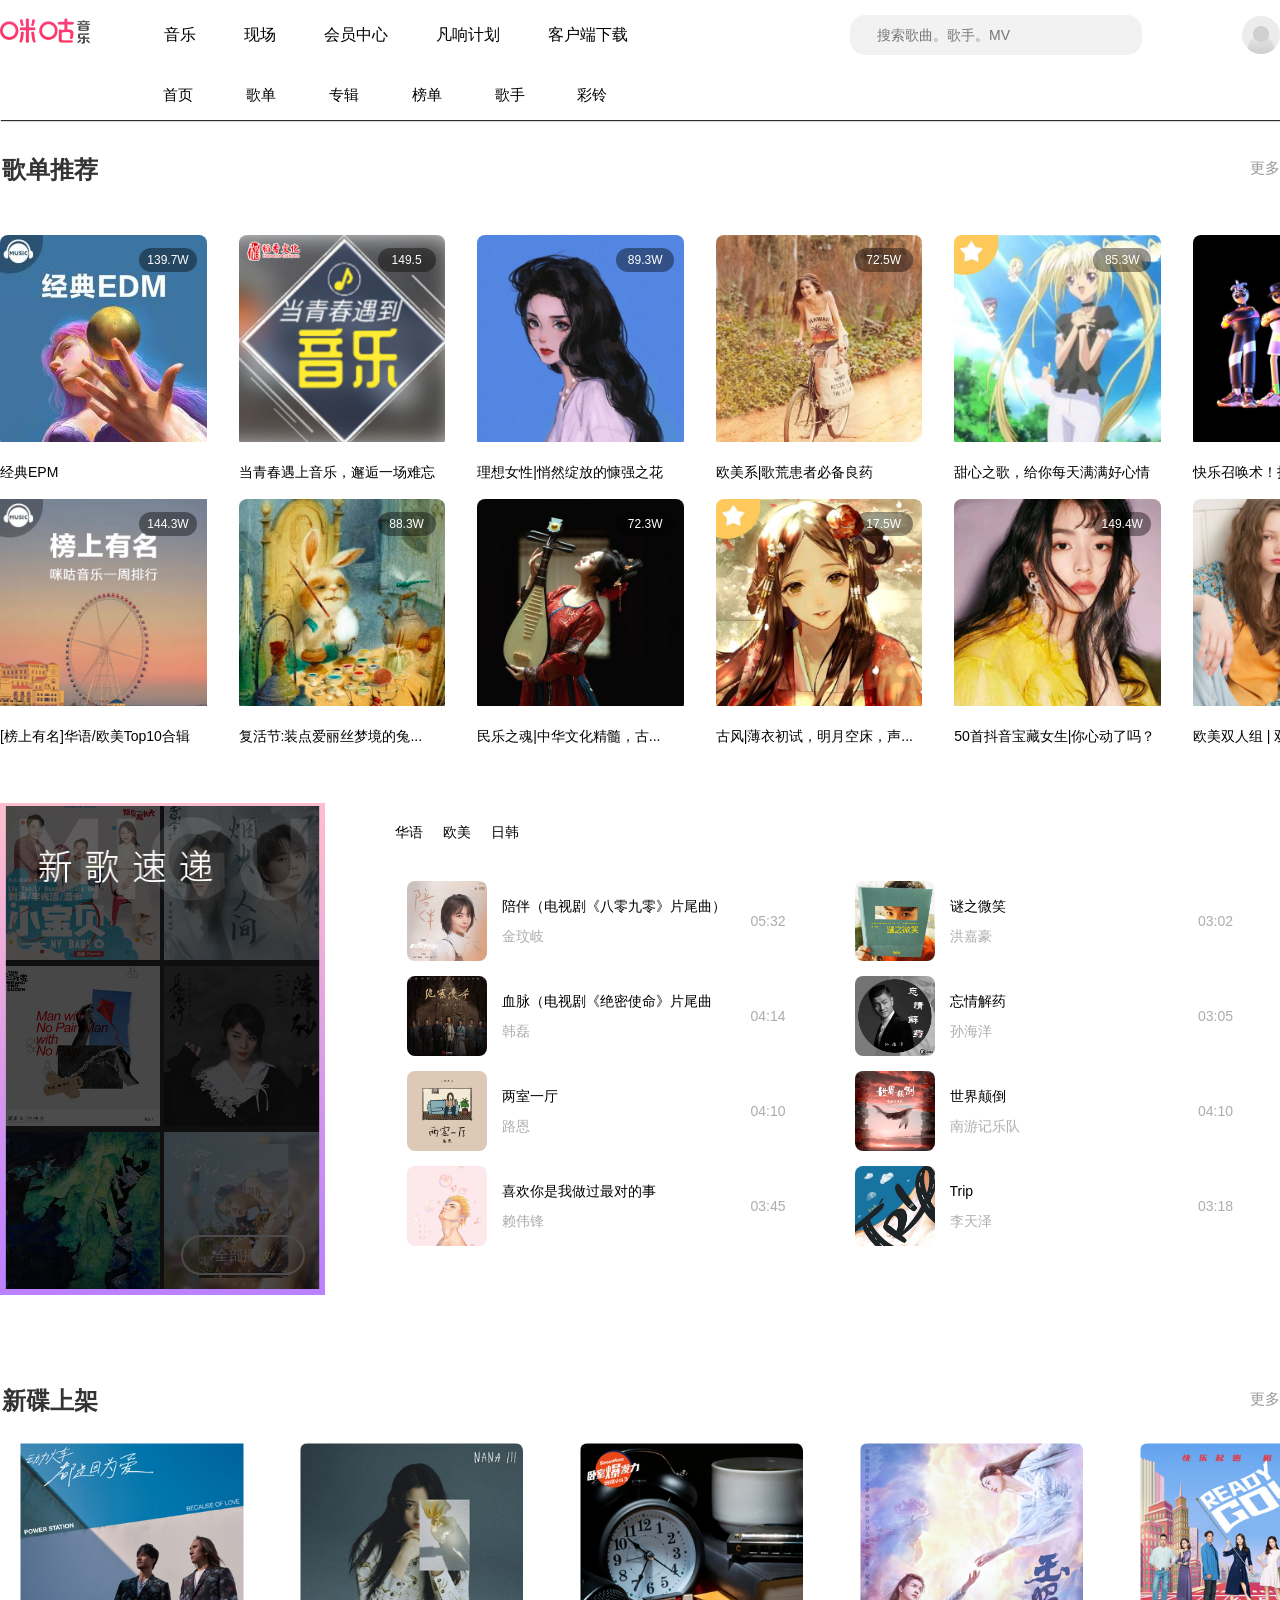
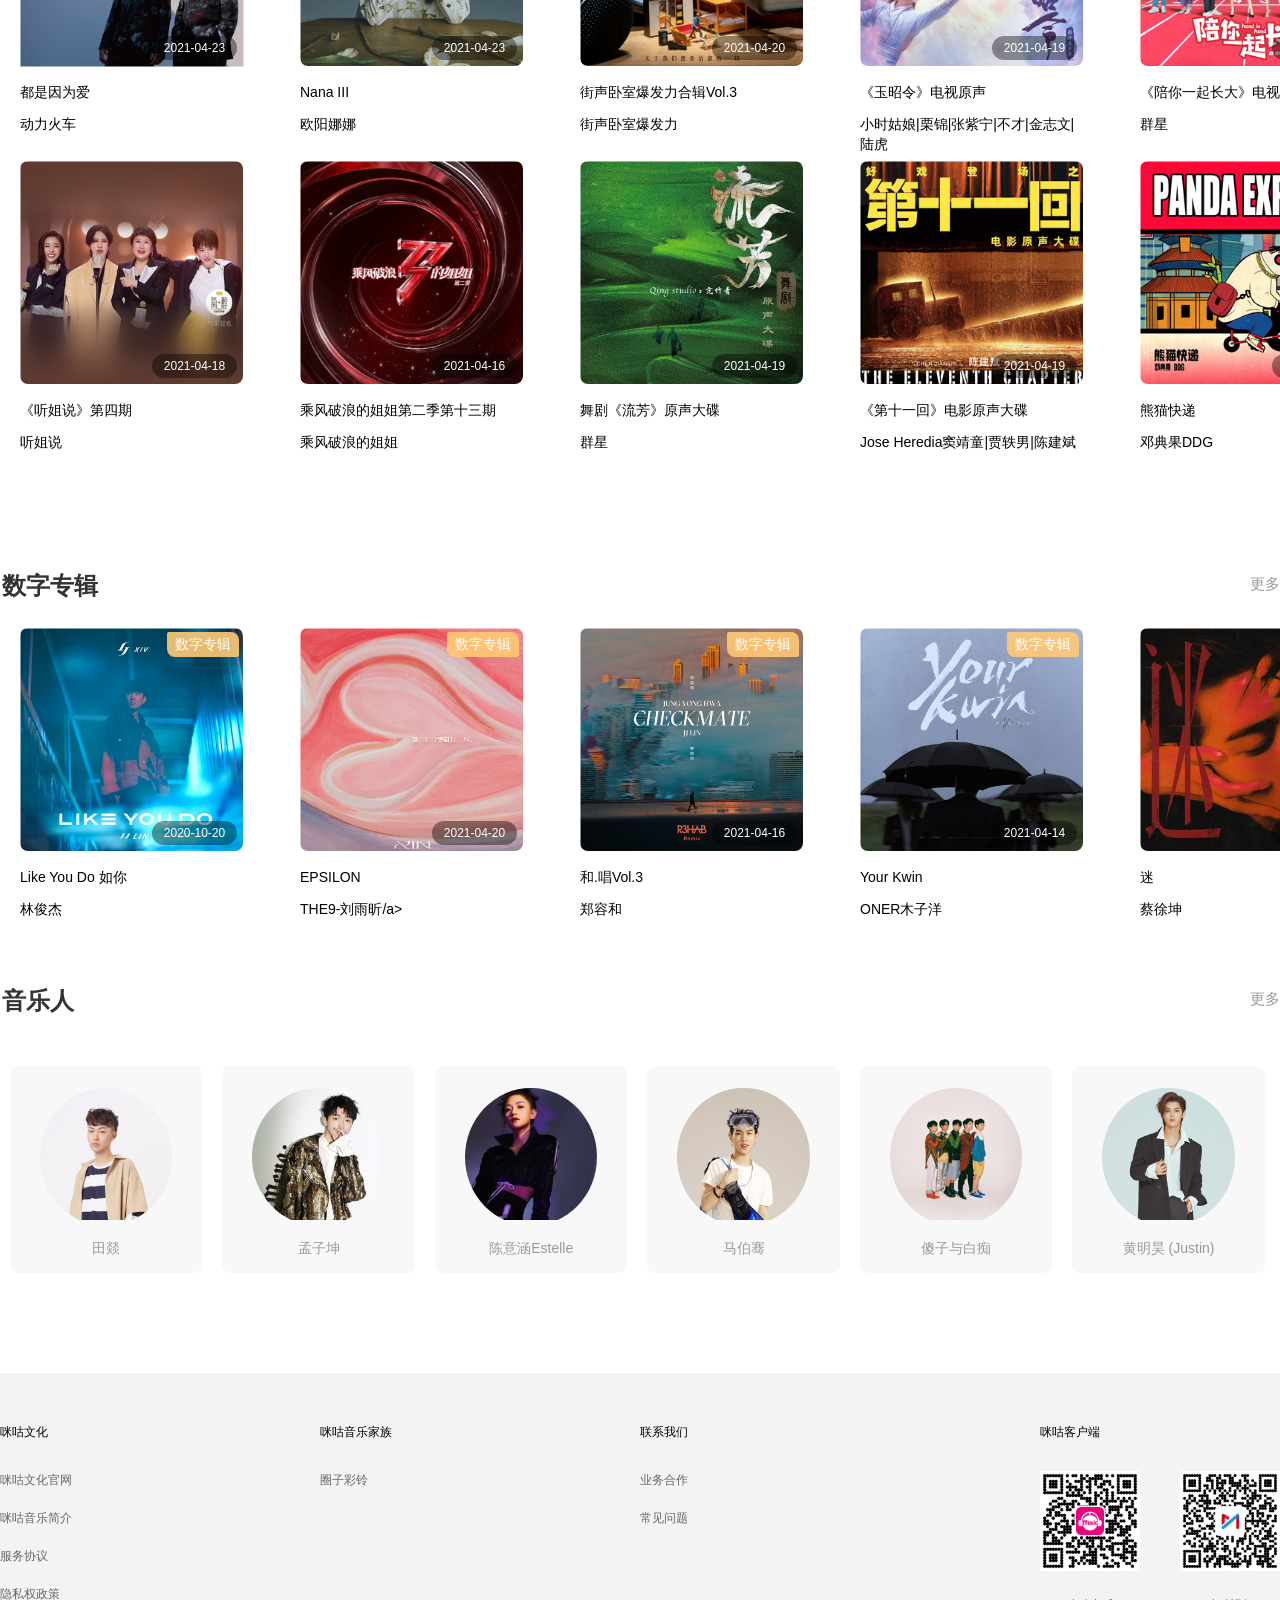
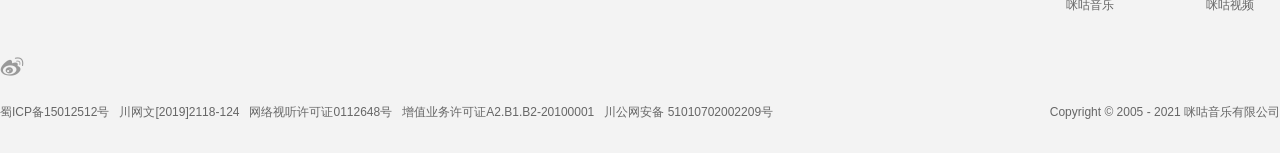
<file: 咪咕音乐/index.html>
<!DOCTYPE html>
<html lang="en">

<head>
    <meta charset="UTF-8">
    <meta http-equiv="X-UA-Compatible" content="IE=edge">
    <meta name="viewport" content="width=device-width, initial-scale=1.0">
    <title>咪咕音乐网_放肆听·趣玩乐</title>
    <link rel="shortcut icon" href="./images/favicon (1).ico">
    <link rel="stylesheet" href="./ha.css">
</head>

<body class="whita">
    <!-- header -->
    <div id="header">
        <div class="header">
            <div class="container">
                <div class="logo">
                    <a href="" title="咪咕音乐 music.migu.cn/v3">
                        <img src="./images/下载.png">
                    </a>
                </div>
                <!-- 页眉第一行 -->
                <div class="header-left">
                    <ul class="nav-container">
                        <li class="nav-item on">
                            <a href="" class="header-tag">音乐</a>
                        </li>
                        <li class="nav-item on">
                            <a href="" class="header-tag">现场</a>
                        </li>
                        <li class="nav-item on">
                            <a href="" class="header-tag">
                                <i class="iconfont cf-new-nav-vip"></i>
                                <span>会员中心</span>
                            </a>
                        </li>
                        <li class="nav-item on">
                            <a href="" class="header-tag">凡响计划</a>
                        </li>
                        <li class="nav-item on">
                            <a href="" class="header-tag">客户端下载</a>
                        </li>
                    </ul>
                </div>
                <!-- 页眉第二行 -->
                <div class="header-right">
                    <div class="search smallinp show">
                        <div class="ipt">
                            <input type="text" id="search_ipt" autocomplete="off" placeholder="搜索歌曲。歌手。MV">
                            <span class="btn-search">
                                <i class="iconfont cf-nav-sousuo"></i>
                            </span>
                            <div class="drop-content">
                                <div class="xiala">
                                    <span>1</span>
                                    <a>致青年</a>
                                    <span>74.0万</span>
                                </div>
                                
                            </div>

                        </div>
                        <ul class=""></ul>

                    </div>
                    <div id="J-user-info" class="default-user show">
                        <a
                            href="">
                            <img src="./images/下载 (1).png" alt class="">
                        </a>
                    </div>
                </div>
            </div>
        </div>
        <div class="sub-header">
            <div class="container">
                <ul class="music show">
                    <li class="on">
                        <a href="">首页</a>
                    </li>
                    <li class>
                        <a href="">歌单</a>
                    </li>
                    <li class>
                        <a href="">专辑</a>
                    </li>
                    <li class>
                        <a href="">榜单</a>
                    </li>
                    <li class>
                        <a href="">歌手</a>
                    </li>
                    <li>
                        <a href="">彩铃</a>
                    </li>
                </ul>
                <ul class="" style="display:none;">

                </ul>
            </div>
        </div>
    </div>

    <!-- banner -->
    <div id="banner" class="">
        
    </div>

    <!-- 歌单推荐 -->
    <div id="playlist" class="section">
        <!-- 歌单页眉 -->
        <div class="container section-header">
            <h2 class="title">歌单推荐</h2>
            <a class="more" href="" target="_blank">
                更多
                <i class="iconfont cf-new-more"></i>
            </a>
        </div>
        <!-- 歌单部分 -->
        <div class="container">
            <div class="wrapper-contain">
                <div class="wrapper-items">
                    <div class="item-wrapper">
                        <div class="item-container">
                            <div class="thumb">
                                <div>
                                    <a class="img-box" href="">
                                        <img src="./images/下载 (1).jpg" class="img-block">
                                    </a>
                                    <span>
                                        <img src="./images/下载2.png" class="btn-play">
                                    </span>
                                    <p class="item-playCnt">139.7W</p>
                                </div>
                                <div class="p1">
                                    <a href="" class="">经典EPM</a>
                                </div>
                            </div>
                        </div>
                        <div class="item-container">
                            <div class="thumb">
                                <div>
                                    <a href class="img-box">
                                        <img src="images/下载2.jpg" class="img-block">
                                    </a>
                                    <p class="item-playCnt">149.5</p>
                                </div>
                                <div class="p1">
                                    <a>
                                        <p>当青春遇上音乐，邂逅一场难忘</p>
                                    </a>
                                </div>
                            </div>
                        </div>
                        <div class="item-container">
                            <div class="thumb">
                                <div>
                                    <a href="" class="img-box">
                                        <img src="./images/下载 (2).jpg" class="img-block">
                                    </a>
                                    <p class="item-playCnt">89.3W</p>
                                </div>
                                <div class="p1">
                                    <a>理想女性|悄然绽放的慷强之花</a>
                                </div>
                            </div>
                        </div>
                        <div class="item-container">
                            <div class="thumb">
                                <div>
                                    <a href="" class="img-box">
                                        <img src="./images/下载 (3).jpg" class="img-block">
                                    </a>
                                    <p class="item-playCnt">72.5W</p>
                                </div>
                                <div class="p1">
                                    <a href="">欧美系|歌荒患者必备良药</a>
                                </div>

                            </div>
                        </div>
                        <div class="item-container">
                            <div class="thumb">
                                <div>
                                    <a href="" class="img-box">
                                        <img src="./images/下载 (4).jpg" class="img-block">
                                    </a>
                                    <p class="item-playCnt">85.3W</p>
                                </div>
                                <div class="p1">
                                    <a>甜心之歌，给你每天满满好心情</a>
                                </div>
                            </div>
                        </div>
                        <div class="item-container">
                            <div class="thumb">
                                <div>
                                    <a href="" class="img-box">
                                        <img src="./images/下载6.jpg" class="img-block">
                                    </a>
                                    <p class="item-playCnt">156.3W</p>
                                </div>
                                <div class="p1">
                                    <a>快乐召唤术！抖音搞笑视频...</a>
                                </div>
                            </div>
                        </div>
                        <div class="item-container">
                            <div class="thumb">
                                <div>
                                    <a href="" class="img-boxk">
                                        <img src="images/下载7.jpg" class="img-block">
                                    </a>
                                    <p class="item-playCnt">144.3W</p>
                                </div>
                                <div class="p1">
                                    <a>[榜上有名]华语/欧美Top10合辑</a>
                                </div>
                            </div>
                        </div>
                        <div class="item-container">
                            <div class="thumb">
                                <div>
                                    <a href="" class="img-box">
                                        <img src="images/下载8.jpg" class="img-block">
                                    </a>
                                    <p class="item-playCnt">88.3W</p>
                                </div>
                                <div class="p1">
                                    <a>复活节:装点爱丽丝梦境的兔...</a>
                                </div>
                            </div>
                        </div>
                        <div class="item-container">
                            <div class="thumb">
                                <div>
                                    <a href="" class="img-box">
                                        <img src="./images/下载9.jpg" class="img-block">
                                    </a>
                                    <p class="item-playCnt">72.3W</p>
                                </div>
                                <div class="p1">
                                    <a>民乐之魂|中华文化精髓，古...</a>
                                </div>
                            </div>
                        </div>
                        <div class="item-container">
                            <div class="thumb">
                                <div>
                                    <a href="" class="img-box">
                                        <img src="./images/下载10.jpg" class="img-block">
                                    </a>
                                    <p class="item-playCnt">17.5W</p>
                                </div>
                                <div class="p1">
                                    <a>古风|薄衣初试，明月空床，声...</a>
                                </div>
                            </div>
                        </div>
                        <div class="item-container">
                            <div class="thumb">
                                <div>
                                    <a href="" class="img-box">
                                        <img src="./images/下载11.jpg" class="img-block">
                                    </a>
                                    <p class="item-playCnt">149.4W</p>
                                </div>
                                <div class="p1">
                                    <a>50首抖音宝藏女生|你心动了吗？</a>
                                </div>
                            </div>
                        </div>
                        <div class="item-container">
                            <div class="thumb">
                                <div>
                                    <a href="" class="img-box">
                                        <img src="./images/下载13.jpg" class="img-block">
                                    </a>
                                    <p class="item-playCnt">88.3W</p>
                                </div>
                                <div class="p1">
                                    <a>欧美双人组 | 双份的快乐</a>
                                </div>
                            </div>
                        </div>
                    </div>
                </div>
            </div>
        </div>
    </div>

    <!-- 新歌速递 -->
    <div id="songs" class="section">
        <div class="container song-title">
            <ul class="tags">
                <li class="a">华语</li>
                <li class="a">欧美</li>
                <li class="a">日韩</li>
            </ul>
        </div>
        <div class="back-wrapper">
            <div class="container song-ba">
                <div class="wrapper-contain">
                    <div class="wrapper-left">
                        <div class="staticImgbox imgs-box">
                            <img src="./images/b1.jpg" class="Imgbox-a">
                            <img src="./images/b2.jpg" class="Imgbox-a">
                            <img src="./images/b3.jpg" class="Imgbox-a">
                            <img src="./images/b4.jpg" class="Imgbox-a">
                            <img src="images/b5.jpg" class="Imgbox-a">
                            <img src="./images/b6.jpg" class="Imgbox-a">
                        </div>
                        <div class="play-all-songs">全部播放</div>
                    </div>
                    <div class="wrapper-items items-box">
                        <div class="item-column">
                            <div class="thumb">
                                <div class="item-box">
                                    <a href=""><img src="./images/c1.jpg" class="img-box"></a>
                                </div>
                                <div class="item-info">
                                    <p class="song-name">
                                        <a href="">陪伴（电视剧《八零九零》片尾曲）</a>
                                    </p>
                                    <p>
                                        <a href="" class="singer">金玟岐</a>
                                    </p>
                                    <p class="duration">05:32</p>
                                </div>
                            </div>
                        </div>
                        <div class="item-column">
                            <div class="thumb">
                                <div class="item-box">
                                    <a href=""><img src="./images/c2.jpg" class="img-box"></a>
                                </div>
                                <div class="item-info">
                                    <p class="song-name">
                                        <a href="">谜之微笑</a>
                                    </p>
                                    <p>
                                        <a href="" class="singer">洪嘉豪</a>
                                    </p>
                                    <p class="duration">03:02</p>
                                </div>
                            </div>
                        </div>
                        <div class="item-column">
                            <div class="thumb">
                                <div class="item-box">
                                    <a href=""><img src="./images/c3.jpg" class="img-box"></a>
                                </div>
                                <div class="item-info">
                                    <p class="song-name">
                                        <a href="">血脉（电视剧《绝密使命》片尾曲</a>
                                    </p>
                                    <p>
                                        <a href="" class="singer">韩磊</a>
                                    </p>
                                    <p class="duration">04:14</p>
                                </div>
                            </div>
                        </div>
                        <div class="item-column">
                            <div class="thumb">
                                <div class="item-box">
                                    <a href=""><img src="./images/c4.jpg" class="img-box"></a>
                                </div>
                                <div class="item-info">
                                    <p class="song-name">
                                        <a href="">忘情解药</a>
                                    </p>
                                    <p>
                                        <a href="" class="singer">孙海洋</a>
                                    </p>
                                    <p class="duration">03:05</p>
                                </div>
                            </div>
                        </div>
                        <div class="item-column">
                            <div class="thumb">
                                <div class="item-box">
                                    <a href=""><img src="./images/c5.jpg" class="img-box"></a>
                                </div>
                                <div class="item-info">
                                    <p class="song-name">
                                        <a href="">两室一厅</a>
                                    </p>
                                    <p>
                                        <a href="" class="singer">路恩</a>
                                    </p>
                                    <p class="duration">04:10</p>
                                </div>
                            </div>
                        </div>
                        <div class="item-column">
                            <div class="thumb">
                                <div class="item-box">
                                    <a href=""><img src="./images/c6.jpg" class="img-box"></a>
                                </div>
                                <div class="item-info">
                                    <p class="song-name">
                                        <a href="">世界颠倒</a>
                                    </p>
                                    <p>
                                        <a href="" class="singer">南游记乐队</a>
                                    </p>
                                    <p class="duration">04:10</p>
                                </div>
                            </div>
                        </div>
                        <div class="item-column">
                            <div class="thumb">
                                <div class="item-box">
                                    <a href=""><img src="./images/c7.jpg" class="img-box"></a>
                                </div>
                                <div class="item-info">
                                    <p class="song-name">
                                        <a href="">喜欢你是我做过最对的事</a>
                                    </p>
                                    <p>
                                        <a href="" class="singer">赖伟锋</a>
                                    </p>
                                    <p class="duration">03:45</p>
                                </div>
                            </div>
                        </div>
                        <div class="item-column">
                            <div class="thumb">
                                <div class="item-box">
                                    <a href=""><img src="./images/c8.jpg" class="img-box"></a>
                                </div>
                                <div class="item-info">
                                    <p class="song-name">
                                        <a href="">Trip</a>
                                    </p>
                                    <p>
                                        <a href="" class="singer">李天泽</a>
                                    </p>
                                    <p class="duration">03:18</p>
                                </div>
                            </div>
                        </div>
                    </div>
                </div>
            </div>
        </div>
    </div>

    <!-- 新碟上架 -->
    <div class="section xindie">
        <div class="container section-header">
            <h2 class="title">新碟上架</h2>
            <a class="more">更多</a>
        </div>
        <div class="container">
            <div class="xwrapper-items">
                <div class="xwrapper-items-box">
                    <div class="item-contain">
                        <div class="thumb">
                            <div class="item-box">
                                <a href="" lass="img-box">
                                    <img class="img-block" src="./images/x1.jpg">
                                </a>
                                <span class="update-time">2021-04-23</span>
                            </div>
                            <div class="item-info">
                                <p class="xin-name1">
                                    <a href="">都是因为爱</a>
                                </p>
                                <p class="xin-name2">
                                    <a href="">动力火车</a>
                                </p>
                            </div>
                        </div>
                    </div>
                    <div class="item-contain">
                        <div class="thumb">
                            <div class="item-box">
                                <a href="" class="img-box">
                                    <img class="img-block" src="./images/x2.jpg">
                                </a>
                                <span class="update-time">2021-04-23</span>
                            </div>
                            <div class="item-info">
                                <p class="xin-name1">
                                    <a href="">Nana III</a>
                                </p>
                                <p class="xin-name2">
                                    <a href="">欧阳娜娜</a>
                                </p>
                            </div>
                        </div>
                    </div>
                    <div class="item-contain">
                        <div class="thumb">
                            <div class="item-box">
                                <a href="" class="img-box">
                                    <img class="img-block" src="./images/x3.jpg">
                                </a>
                                <span class="update-time">2021-04-20</span>
                            </div>
                            <div class="item-info">
                                <p class="xin-name1">
                                    <a href="">街声卧室爆发力合辑Vol.3</a>
                                </p>
                                <p class="xin-name2">
                                    <a href="">街声卧室爆发力</a>
                                </p>
                            </div>
                        </div>
                    </div>
                    <div class="item-contain">
                        <div class="thumb">
                            <div class="item-box">
                                <a href="" class="img-box">
                                    <img class="img-block" src="./images/x4.jpg">
                                </a>
                                <span class="update-time">2021-04-19</span>
                            </div>
                            <div class="item-info">
                                <p class="xin-name1">
                                    <a href="">《玉昭令》电视原声</a>
                                </p>
                                <p class="xin-name2">
                                    <a href="">小时姑娘|栗锦|张紫宁|不才|金志文|陆虎</a>
                                </p>
                            </div>
                        </div>
                    </div>
                    <div class="item-contain">
                        <div class="thumb">
                            <div class="item-box">
                                <a href="" class="img-box">
                                    <img class="img-block" src="./images/x5.jpg">
                                </a>
                                <span class="update-time">2021-04-20</span>
                            </div>
                            <div class="item-info">
                                <p class="xin-name1">
                                    <a href="">《陪你一起长大》电视原声</a>
                                </p>
                                <p class="xin-name2">
                                    <a href="">群星</a>
                                </p>
                            </div>
                        </div>
                    </div>
                    <div class="item-contain">
                        <div class="thumb">
                            <div class="item-box">
                                <a href="" class="img-box">
                                    <img class="img-block" src="./images/x6.jpg">
                                </a>
                                <span class="update-time">2021-04-18</span>
                            </div>
                            <div class="item-info">
                                <p class="xin-name1">
                                    <a href="">《听姐说》第四期</a>
                                </p>
                                <p class="xin-name2">
                                    <a href="">听姐说</a>
                                </p>
                            </div>
                        </div>
                    </div>
                    <div class="item-contain">
                        <div class="thumb">
                            <div class="item-box">
                                <a href="" class="img-box">
                                    <img class="img-block" src="./images/x7.jpg">
                                </a>
                                <span class="update-time">2021-04-16</span>
                            </div>
                            <div class="item-info">
                                <p class="xin-name1">
                                    <a href="">乘风破浪的姐姐第二季第十三期</a>
                                </p>
                                <p class="xin-name2">
                                    <a href="">乘风破浪的姐姐</a>
                                </p>
                            </div>
                        </div>
                    </div>
                    <div class="item-contain">
                        <div class="thumb">
                            <div class="item-box">
                                <a href="" class="img-box">
                                    <img class="img-block" src="./images/x8.jpg">
                                </a>
                                <span class="update-time">2021-04-19</span>
                            </div>
                            <div class="item-info">
                                <p class="xin-name1">
                                    <a href="">舞剧《流芳》原声大碟</a>
                                </p>
                                <p class="xin-name2">
                                    <a href="">群星</a>
                                </p>
                            </div>
                        </div>
                    </div>
                    <div class="item-contain">
                        <div class="thumb">
                            <div class="item-box">
                                <a href="" class="img-box">
                                    <img class="img-block" src="./images/x9.jpg">
                                </a>
                                <span class="update-time">2021-04-19</span>
                            </div>
                            <div class="item-info">
                                <p class="xin-name1">
                                    <a href="">《第十一回》电影原声大碟</a>
                                </p>
                                <p class="xin-name2">
                                    <a href="">Jose Heredia窦靖童|贾轶男|陈建斌</a>
                                </p>
                            </div>
                        </div>
                    </div>
                    <div class="item-contain">
                        <div class="thumb">
                            <div class="item-box">
                                <a href="" class="img-box">
                                    <img class="img-block" src="./images/x10.jpg">
                                </a>
                                <span class="update-time">2021-04-15</span>
                            </div>
                            <div class="item-info">
                                <p class="xin-name1">
                                    <a href="">熊猫快递</a>
                                </p>
                                <p class="xin-name2">
                                    <a href="">邓典果DDG</a>
                                </p>
                            </div>
                        </div>
                    </div>
                </div>
            </div>
        </div>
    </div>

    <!-- 数字专辑 -->
    <div class="section xindie">
        <div class="container section-header">
            <h2 class="title">数字专辑</h2>
            <a class="more">更多</a>
        </div>
        <div class="container">
            <div class="shuwrapper-items">
                <div class="xwrapper-items-box">
                    <div class="item-contain">
                        <div class="thumb">
                            <div class="item-box shu-box">
                                <a href="" class="img-box">
                                    <img class="img-block" src="./images/shu1.jpg">
                                </a>
                                <span class="update-time">2020-10-20</span>
                            </div>
                            <div class="item-info">
                                <p class="xin-name1">
                                    <a href="">Like You Do 如你</a>
                                </p>
                                <p class="xin-name2">
                                    <a href="">林俊杰</a>
                                </p>
                            </div>
                        </div>
                    </div>
                    <div class="item-contain">
                        <div class="thumb">
                            <div class="item-box shu-box">
                                <a href="" class="img-box">
                                    <img class="img-block" src="./images/shu2.jpg">
                                </a>
                                <span class="update-time">2021-04-20</span>
                            </div>
                            <div class="item-info">
                                <p class="xin-name1">
                                    <a href="">EPSILON</a>
                                </p>
                                <p class="xin-name2">
                                    <a href="">THE9-刘雨昕/a>
                                </p>
                            </div>
                        </div>
                    </div>
                    <div class="item-contain">
                        <div class="thumb">
                            <div class="item-box shu-box">
                                <a href="" class="img-box">
                                    <img class="img-block" src="./images/shu3.jpg">
                                </a>
                                <span class="update-time">2021-04-16</span>
                            </div>
                            <div class="item-info">
                                <p class="xin-name1">
                                    <a href="">和.唱Vol.3</a>
                                </p>
                                <p class="xin-name2">
                                    <a href="">郑容和</a>
                                </p>
                            </div>
                        </div>
                    </div>
                    <div class="item-contain">
                        <div class="thumb">
                            <div class="item-box shu-box">
                                <a href="" class="img-box">
                                    <img class="img-block" src="./images/shu4.jpg">
                                </a>
                                <span class="update-time">2021-04-14</span>
                            </div>
                            <div class="item-info">
                                <p class="xin-name1">
                                    <a href="">Your Kwin</a>
                                </p>
                                <p class="xin-name2">
                                    <a href="">ONER木子洋</a>
                                </p>
                            </div>
                        </div>
                    </div>
                    <div class="item-contain">
                        <div class="thumb">
                            <div class="item-box shu-box">
                                <a href="" class="img-box">
                                    <img class="img-block" src="./images/shu5.jpg">
                                </a>
                                <span class="update-time">2021-04-13</span>
                            </div>
                            <div class="item-info">
                                <p class="xin-name1">
                                    <a href="">迷</a>
                                </p>
                                <p class="xin-name2">
                                    <a href="">蔡徐坤</a>
                                </p>
                            </div>
                        </div>
                    </div>
                </div>
            </div>
        </div>
    </div>


    <!-- 音乐人 -->
    <div id="musician" class="section">
        <div class="container section-header">
            <h2 class="title">音乐人</h2>
            <a href="" class="more">更多</a>
        </div>
        <div class="container">
            <div class="wrapper-items">
                <div class="item-containr">
                    <div class="thumb">
                        <div class="item-boxr">
                            <a class="img-box">
                                <img class="img-full" src="./images/r1.jpg">
                            </a>
                        </div>
                        <div class="item-info">
                            <p class="rsinger">
                                <a href="">田燚</a>
                            </p>
                        </div>
                    </div>
                </div>
                <div class="item-containr">
                    <div class="thumb">
                        <div class="item-boxr">
                            <a class="img-box">
                                <img class="img-full" src="./images/r2.jpg">
                            </a>
                        </div>
                        <div class="item-info">
                            <p class="rsinger">
                                <a href="">孟子坤</a>
                            </p>
                        </div>
                    </div>
                </div>
                <div class="item-containr">
                    <div class="thumb">
                        <div class="item-boxr">
                            <a class="img-box">
                                <img class="img-full" src="./images/r3.jpg">
                            </a>
                        </div>
                        <div class="item-info">
                            <p class="rsinger">
                                <a href="">陈意涵Estelle</a>
                            </p>
                        </div>
                    </div>
                </div>
                <div class="item-containr">
                    <div class="thumb">
                        <div class="item-boxr">
                            <a class="img-box">
                                <img class="img-full" src="./images/r4.jpg">
                            </a>
                        </div>
                        <div class="item-info">
                            <p class="rsinger">
                                <a href="">马伯骞</a>
                            </p>
                        </div>
                    </div>
                </div>
                <div class="item-containr">
                    <div class="thumb">
                        <div class="item-boxr">
                            <a class="img-box">
                                <img class="img-full" src="./images/r5.jpg">
                            </a>
                        </div>
                        <div class="item-info">
                            <p class="rsinger">
                                <a href="">傻子与白痴</a>
                            </p>
                        </div>
                    </div>
                </div>
                <div class="item-containr">
                    <div class="thumb">
                        <div class="item-boxr">
                            <a class="img-box">
                                <img class="img-full" src="./images/r6.jpg">
                            </a>
                        </div>
                        <div class="item-info">
                            <p class="rsinger">
                                <a href="">黄明昊 (Justin)</a>
                            </p>
                        </div>
                    </div>
                </div>
            </div>
        </div>
    </div>

    <!-- footer -->
    <div id="footer">
        <div class="container">
            <div class="footer-content">
                <div class="fol">
                    <p class="f-title">咪咕文化</p>
                    <ul>
                        <li><a href="">咪咕文化官网</a></li>
                        <li><a href="">咪咕音乐简介</a></li>
                        <li><a href="">服务协议</a></li>
                        <li><a href="">隐私权政策</a></li> 
                    </ul>
                </div>
                <div class="fol">
                    <p class="f-title">咪咕音乐家族</p>
                    <ul>
                        <li><a href="">圈子彩铃</a></li>
                    </ul>
                </div>
                <div class="fol">
                    <p class="f-title">联系我们</p>
                    <ul>
                        <li><a href="">业务合作</a></li>
                        <li><a href="">常见问题</a></li>
                    </ul>
                </div>
                <div class="fol">
                    <div class="fo-container">
                        <p class="f-title">咪咕客户端</p>
                        <ul>
                            <li>
                                <img class="img" src="./images/f1.png">
                                <p>咪咕音乐</p>
                            </li>
                            <li>
                                <img class="img" src="./images/f2.jpg">
                                <p>咪咕视频</p>
                            </li>
                        </ul>
                    </div>
                </div>
            </div>
            <div class="footer">
                <div class="foc-s">
                    <a href="" style="background-image: url(./images/fow.png);"></a>
                </div>
                <div class="foc-d">
                    <ul>
                        <li><a href="">蜀ICP备15012512号</a></li>
                        <li><a href="">川网文[2019]2118-124</a></li>
                        <li><a href="">网络视听许可证0112648号</a></li>
                        <li><a href="">增值业务许可证A2.B1.B2-20100001</a></li>
                        <li><a href="">川公网安备 51010702002209号</a></li>
                        <li>Copyright © 2005 - 2021 咪咕音乐有限公司</li>
                    </ul>
                </div>
            </div>
        </div>
    </div>
</body>

</html>
</file>
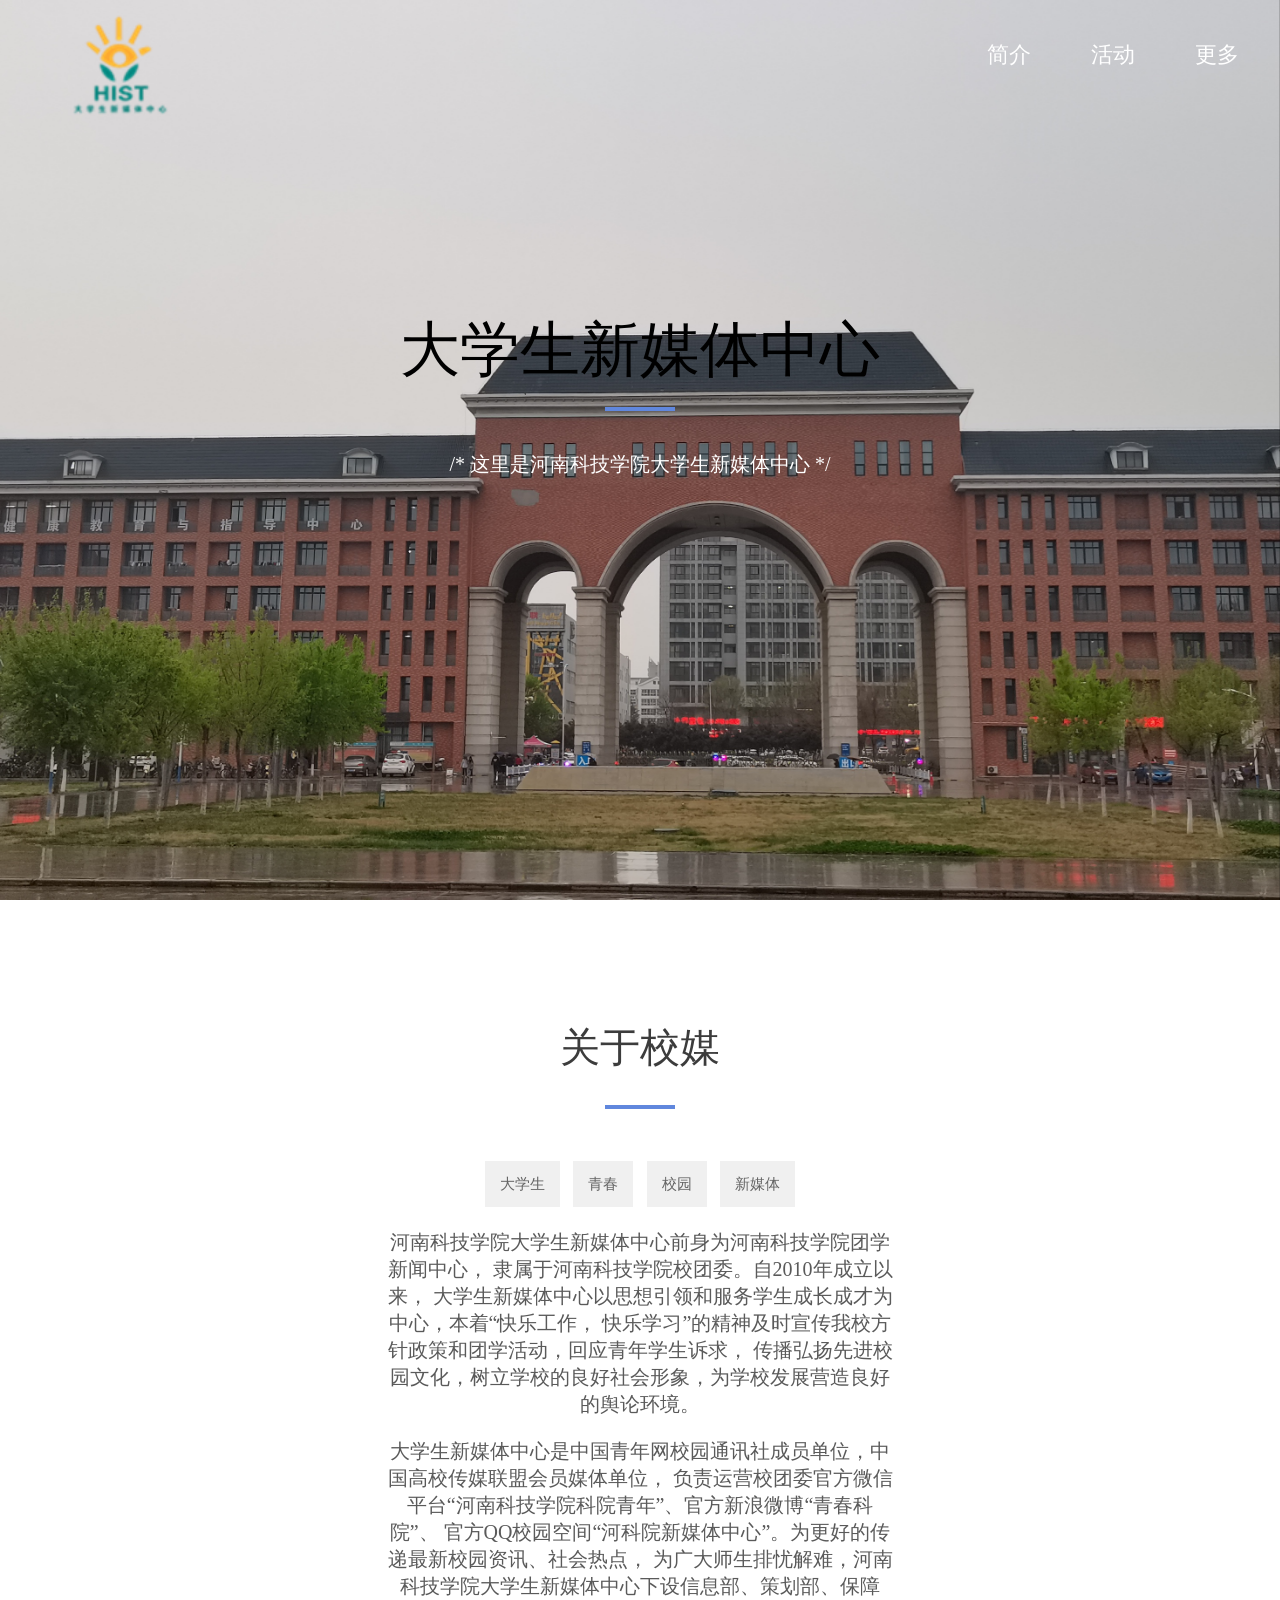
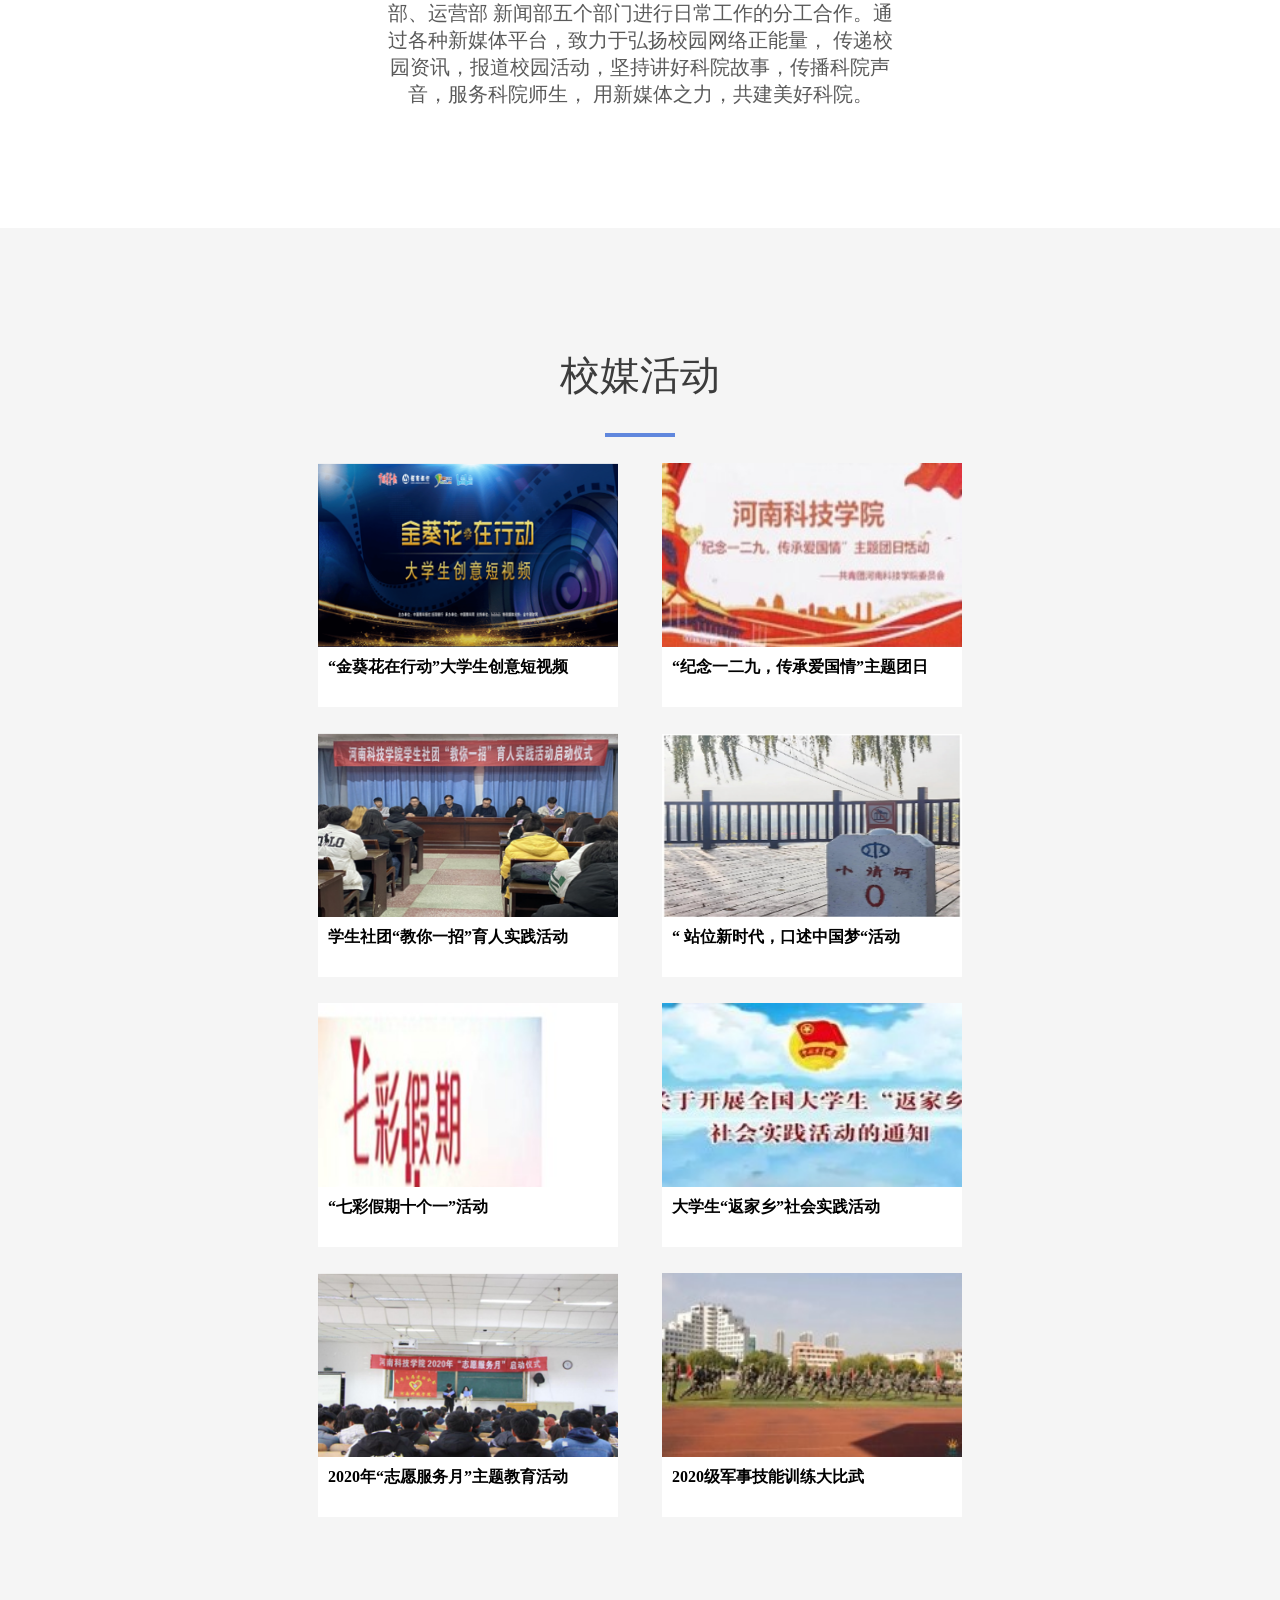
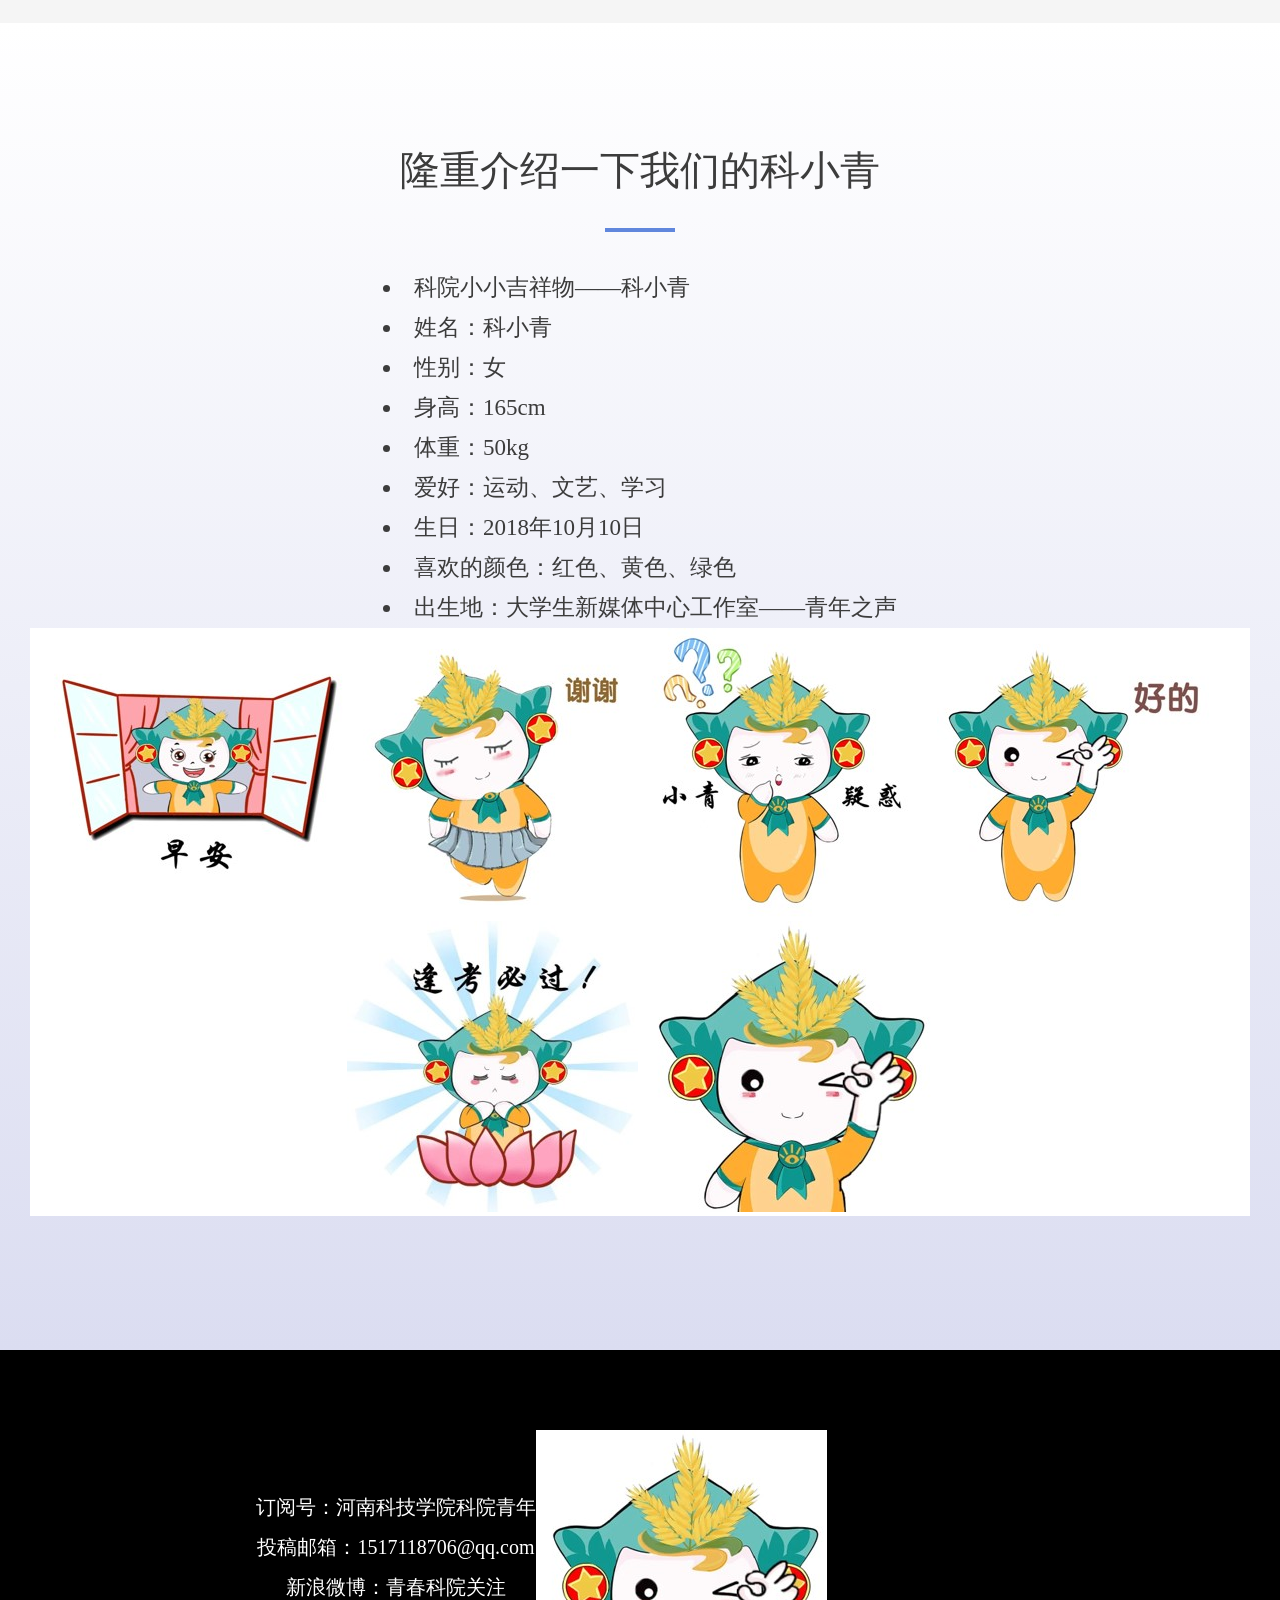
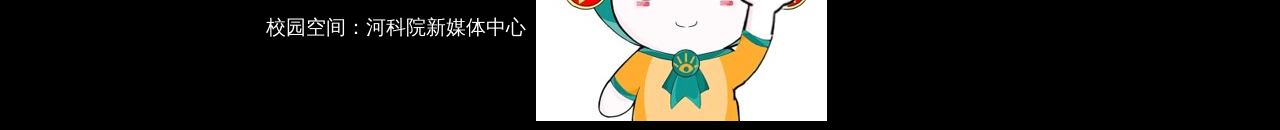
<file: 大学生新媒体中心/index.html>
<!DOCTYPE html>

<html lang="zh-CN">



<head>

    <meta charset="UTF-8">

    <title>河南科技学院大学生新媒体中心</title>

    <link rel="stylesheet" href="./xiaomei.css">

    <link rel="icon" href="./imgs/大学生新媒体logo(1).png">
    <meta name="viewport" content="width=device-width">
    <meta name="viewport" content="user-scalable=0">
</head>



<body>

    <div class="back"></div>

    <div class="top-title">

        <div class="top-logo"></div>

        <div class="top-box">

            <a href="#brief" class="top-text">简介</a>

            <a href="#active" class="top-text">活动</a>

            <a href="#more" class="top-text">更多</a>

        </div>

    </div>

    <div class="top-title-c">

        <h1>大学生新媒体中心</h1>

        <p class="underline"> </p>

        <h2>

            <span>/*</span>

            这里是河南科技学院大学生新媒体中心

            <span>*/</span>

        </h2>

    </div>

    <div class="button">

        <span class="buttonIcon"></span>

    </div>

    <div id="brief">

        <h3>关于校媒</h3>

        <p class="underline1"> </p>

        <div class="tagbox">

            <span class="tag">大学生</span>

            <span class="tag">青春</span>

            <span class="tag">校园</span>

            <span class="tag">新媒体</span>

        </div>

        <div class="briefcontent">

            <div class="briefcontent-text">

                <p class="briefcontent-text-a">

                    河南科技学院大学生新媒体中心前身为河南科技学院团学新闻中心，

                    隶属于河南科技学院校团委。自2010年成立以来，

                    大学生新媒体中心以思想引领和服务学生成长成才为中心，本着“快乐工作，

                    快乐学习”的精神及时宣传我校方针政策和团学活动，回应青年学生诉求，

                    传播弘扬先进校园文化，树立学校的良好社会形象，为学校发展营造良好的舆论环境。

                </p>

            </div>

            <div class="briefcontent-text">

                <p class="briefcontent-text-a">

                    大学生新媒体中心是中国青年网校园通讯社成员单位，中国高校传媒联盟会员媒体单位，

                    负责运营校团委官方微信平台“河南科技学院科院青年”、官方新浪微博“青春科院”、

                    官方QQ校园空间“河科院新媒体中心”。为更好的传递最新校园资讯、社会热点，

                    为广大师生排忧解难，河南科技学院大学生新媒体中心下设信息部、策划部、保障部、运营部

                    新闻部五个部门进行日常工作的分工合作。通过各种新媒体平台，致力于弘扬校园网络正能量，

                    传递校园资讯，报道校园活动，坚持讲好科院故事，传播科院声音，服务科院师生，

                    用新媒体之力，共建美好科院。

                </p>

            </div>

        </div>

    </div>

    <div id="active">

        <h3>校媒活动</h3>

        <p class="underline1"> </p>

        <div class="activebox">

            <div class="activebox-plate">

                <img src="./imgs/a1.png" class="ac-img">

                <div class="actext-plate">

                    <p class="ac-text1">“金葵花在行动”大学生创意短视频</p>

                </div>

            </div>

            <div class="activebox-plate">

                <img src="./imgs/a2.jpg" class="ac-img">

                <div class="actext-plate">

                    <p class="ac-text1">“纪念一二九，传承爱国情”主题团日</p>

                </div>

            </div>

            <div class="activebox-plate">

                <img src="./imgs/a3.png" class="ac-img">

                <div class="actext-plate">

                    <p class="ac-text1">学生社团“教你一招”育人实践活动</p>

                </div>

            </div>

            <div class="activebox-plate">

                <img src="./imgs/a4.png" class="ac-img">

                <div class="actext-plate">

                    <p class="ac-text1">“ 站位新时代，口述中国梦“活动</p>

                </div>

            </div>

            <div class="activebox-plate">

                <img src="./imgs/a5.jpg" class="ac-img">

                <div class="actext-plate">

                    <p class="ac-text1">“七彩假期十个一”活动</p>

                </div>

            </div>

            <div class="activebox-plate">

                <img src="./imgs/a6.jpg" class="ac-img">

                <div class="actext-plate">

                    <p class="ac-text1">大学生“返家乡”社会实践活动</p>

                </div>



            </div>

            <div class="activebox-plate">

                <img src="./imgs/a7.png" class="ac-img">

                <div class="actext-plate">

                    <p class="ac-text1">2020年“志愿服务月”主题教育活动</p>

                </div>

            </div>

            <div class="activebox-plate">

                <img src="./imgs/a8.jpg" class="ac-img">

                <div class="actext-plate">

                    <p class="ac-text1">2020级军事技能训练大比武</p>

                </div>

            </div>

        </div>

    </div>

    <!-- 校媒事迹 -->

    <div id="more">

        <h3>隆重介绍一下我们的科小青</h3>

        <p class="underline1"> </p>

        <div class="moreBoxOuter">

            <div class="xiaoqingleft">

                <li class="xiaoli">科院小小吉祥物——科小青</li>

                <li class="xiaoli">姓名：科小青</li>

                <li class="xiaoli">性别：女</li>

                <li class="xiaoli">身高：165cm</li>

                <li class="xiaoli">体重：50kg</li>

                <li class="xiaoli">爱好：运动、文艺、学习</li>

                <li class="xiaoli">生日：2018年10月10日</li>

                <li class="xiaoli">喜欢的颜色：红色、黄色、绿色</li>

                <li class="xiaoli">出生地：大学生新媒体中心工作室——青年之声</li>

            </div>

            <div class="xiaoqingbox">

                <img src="./imgs/xiaoqing1.jpg">

                <img src="./imgs/xiaoqing2.jpg">

                <img src="./imgs/xiaoqing3.jpg">

                <img src="./imgs/xiaoqing4.jpg">

                <img src="./imgs/xiaoqing5.jpg">

                <img src="./imgs/xiaoqing6.jpg">

            </div>

        </div>

    </div>

    <!-- 页脚 -->

    <!-- <div id="footer">

        <div class="footerbox">

            <div class="footerleft">

                <li class="xiaolia">订阅号：河南科技学院科院青年</li>

                <li class="xiaolia">投稿邮箱：1517118706@qq.com</li>

                <li class="xiaolia">新浪微博：青春科院关注</li>

                <li class="xiaolia">校园空间：河科院新媒体中心</li>

            </div>

            <div class="footerimg">

                <img src="https://ae01.alicdn.com/kf/U32703cfb1ca8477c960129478a605402v.jpg">

            </div>

        </div>

    </div> -->
    <footer>

        <div class="footerbox">

            <div class="footerleft">

                <li class="xiaolia">订阅号：河南科技学院科院青年</li>

                <li class="xiaolia">投稿邮箱：1517118706@qq.com</li>

                <li class="xiaolia">新浪微博：青春科院关注</li>

                <li class="xiaolia">校园空间：河科院新媒体中心</li>

            </div>

            <div class="footerimg">

                <img src="./imgs/xiaoqing6.jpg">

            </div>

        </div>

    </footer>

</body>



</html>
</file>
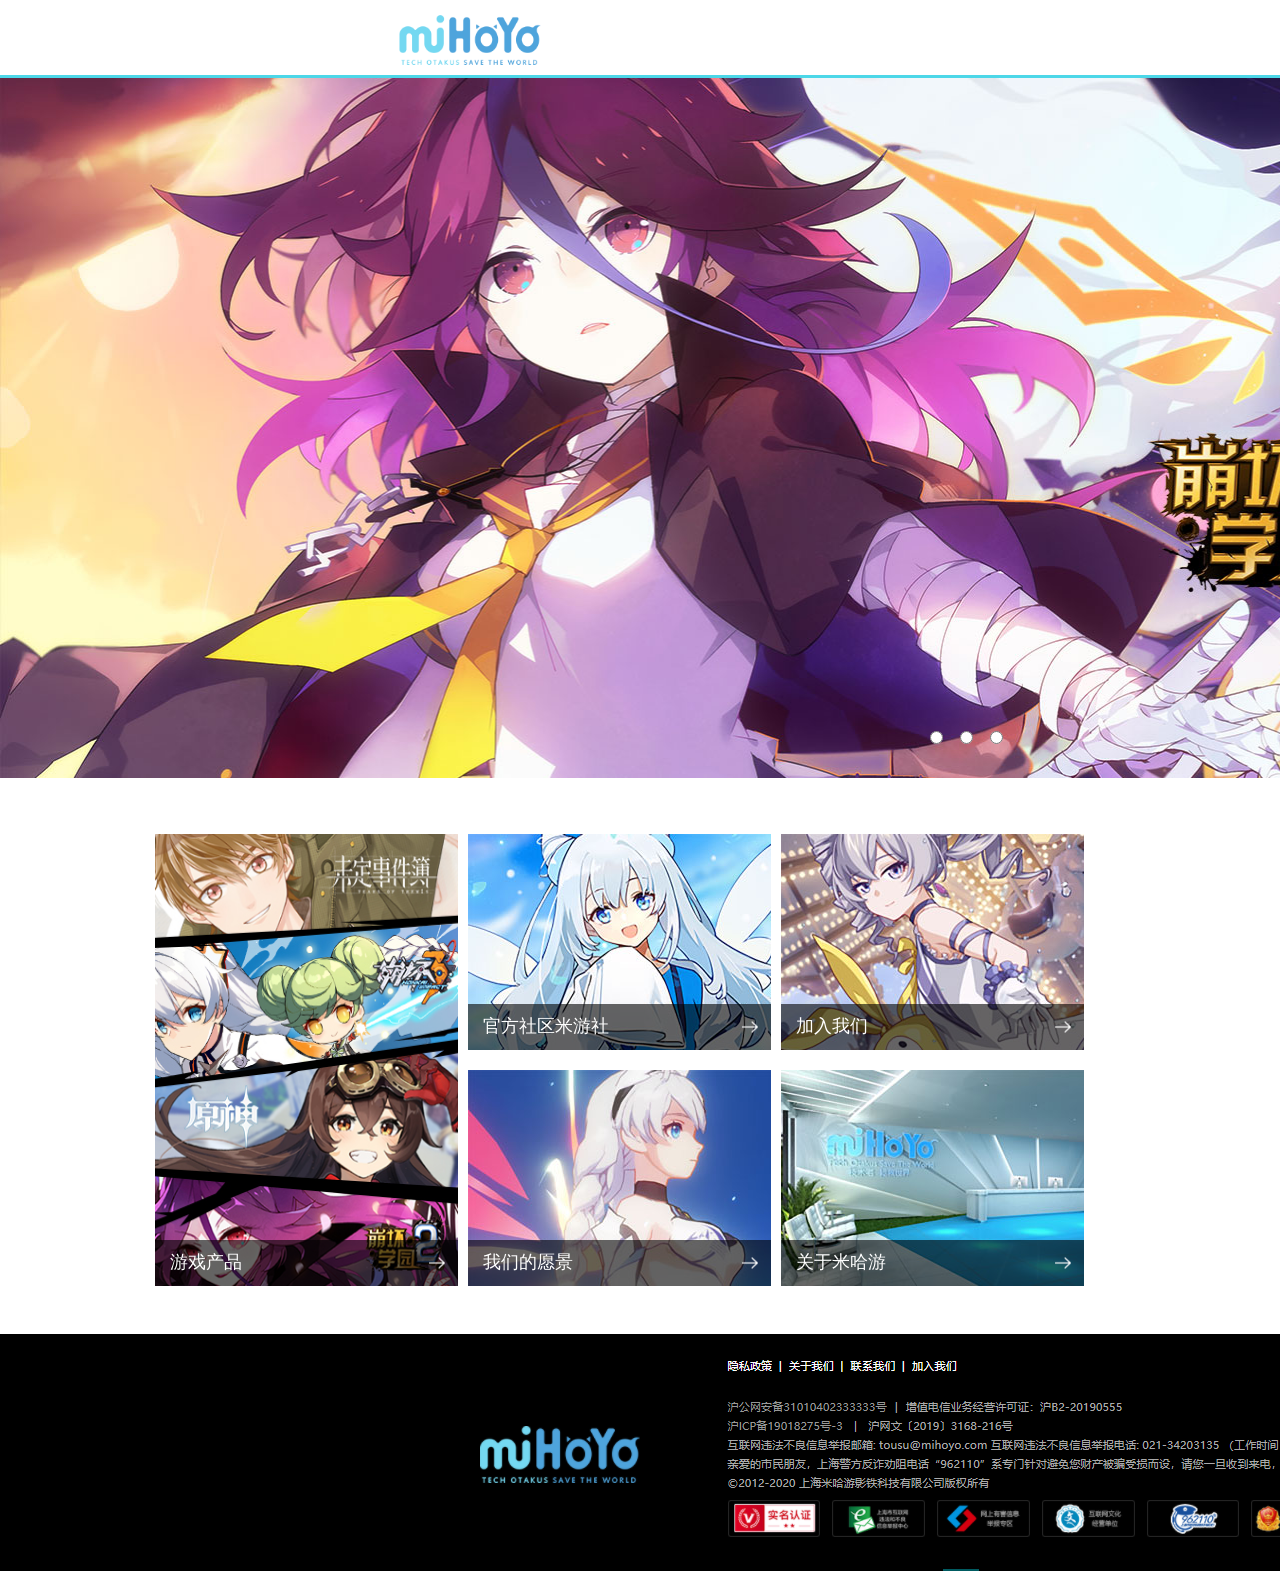
<file: mihayo/mihayo.html>
<!DOCTYPE html>
<html lang="en">

<head>
    <meta charset="UTF-8">
    <meta http-equiv="X-UA-Compatible" content="IE=edge">
    <meta name="viewport" content="width=device-width, initial-scale=1.0">
    <title>米哈游-TECH OTAKUS SAVE THE WORLD</title>
    <link rel="shortcut icon" href="">
    <link rel="stylesheet" href="./mi.css">
</head>

<body>
    <!-- 一 -->
    <nav class="navbar">
        <div class="container">
            <div class="logo"><a><img src="./miimg/logo.png"></a></div>
            <ul class="nav-nav">
                <li>
                    <a href="">
                        <span class="icon1"></span>公司简介

                    </a>
                </li>
                <li>
                    <a href="">
                        <span class="icon2"></span>
                        产品信息
                    </a>
                </li>
                <li>
                    <a href="">
                        <span class="icon3"></span>
                        加入我们
                    </a>
                </li>
                <li>
                    <a href="">
                        <span class="icon4"></span>
                        联系我们
                    </a>
                </li>
            </ul>
        </div>
    </nav>

    <!-- 轮播图 -->
    <div class="ad">
        <div class="swiper-container middle">

            <div class="slides">
                <!-- <div class="navigation"> -->
                <input type="radio" name="r" id="r1">
                <input type="radio" name="r" id="r2">
                <input type="radio" name="r" id="r3">
                <!-- </div> -->

                <div class="slide s1">
                    <img src="./miimg/r1.jpg">
                </div>
                <div class="slide">
                    <img src="./miimg/r2.jpg">
                </div>
                <div class="slide">
                    <img src="./miimg/r3.jpg">
                </div>
            </div>

            <!-- <div class="navigation">
                <lable for="r1" class="bar"></lable>
                <lable for="r2" class="bar"></lable>
                <lable for="r3" class="bar"></lable>
            </div> -->
        </div>
    </div>

    <!-- 三 -->
    <div class="main-index">
        <div class="maincontain">
            <div class="main-one row">
                <div class="clo-m">
                    <a class="pro" href="" style="height: 452px;">
                        <div class="img img-one"><img src="./miimg/main1.jpg" class="img1"></div>
                        <div class="text backshow">
                            <i class="jian"></i>
                            <span>游戏产品</span>
                        </div>
                    </a>
                </div>
                <div class="clo-m">
                    <a class="pro" href="" style="height: 216px;">
                        <div class="img"><img src="./miimg/main2.jpg" alt="" class="img2"></div>
                        <div class="text backshow">
                            <i class="jian"></i>
                            <span>官方社区米游社</span>
                        </div>
                    </a>
                    <a class="pro" href="" style="height: 216px;">
                        <div class="img"><img src="./miimg/main3.jpg" alt="" class="img2"></div>
                        <div class="text backshow">
                            <i class="jian"></i>
                            <span>我们的愿景</span>
                        </div>
                    </a>
                </div>
                <div class="clo-m">
                    <a class="pro" href="" style="height: 216px;">
                        <div class="img"><img src="./miimg/main4.jpg" alt="" class="img2"></div>
                        <div class="text backshow">
                            <i class="jian"></i>
                            <span>加入我们</span>
                        </div>
                    </a>
                    <a class="pro" href="" style="height: 216px;">
                        <div class="img"><img src="./miimg/main5.jpg" alt="" class="img2"></div>
                        <div class="text backshow">
                            <i class="jian"></i>
                            <span>关于米哈游</span>
                        </div>
                    </a>
                </div>
            </div>
        </div>
    </div>

    <div class="y">
            <img src="./footer.png" alt="">
    </div>
</body>

</html>
</file>
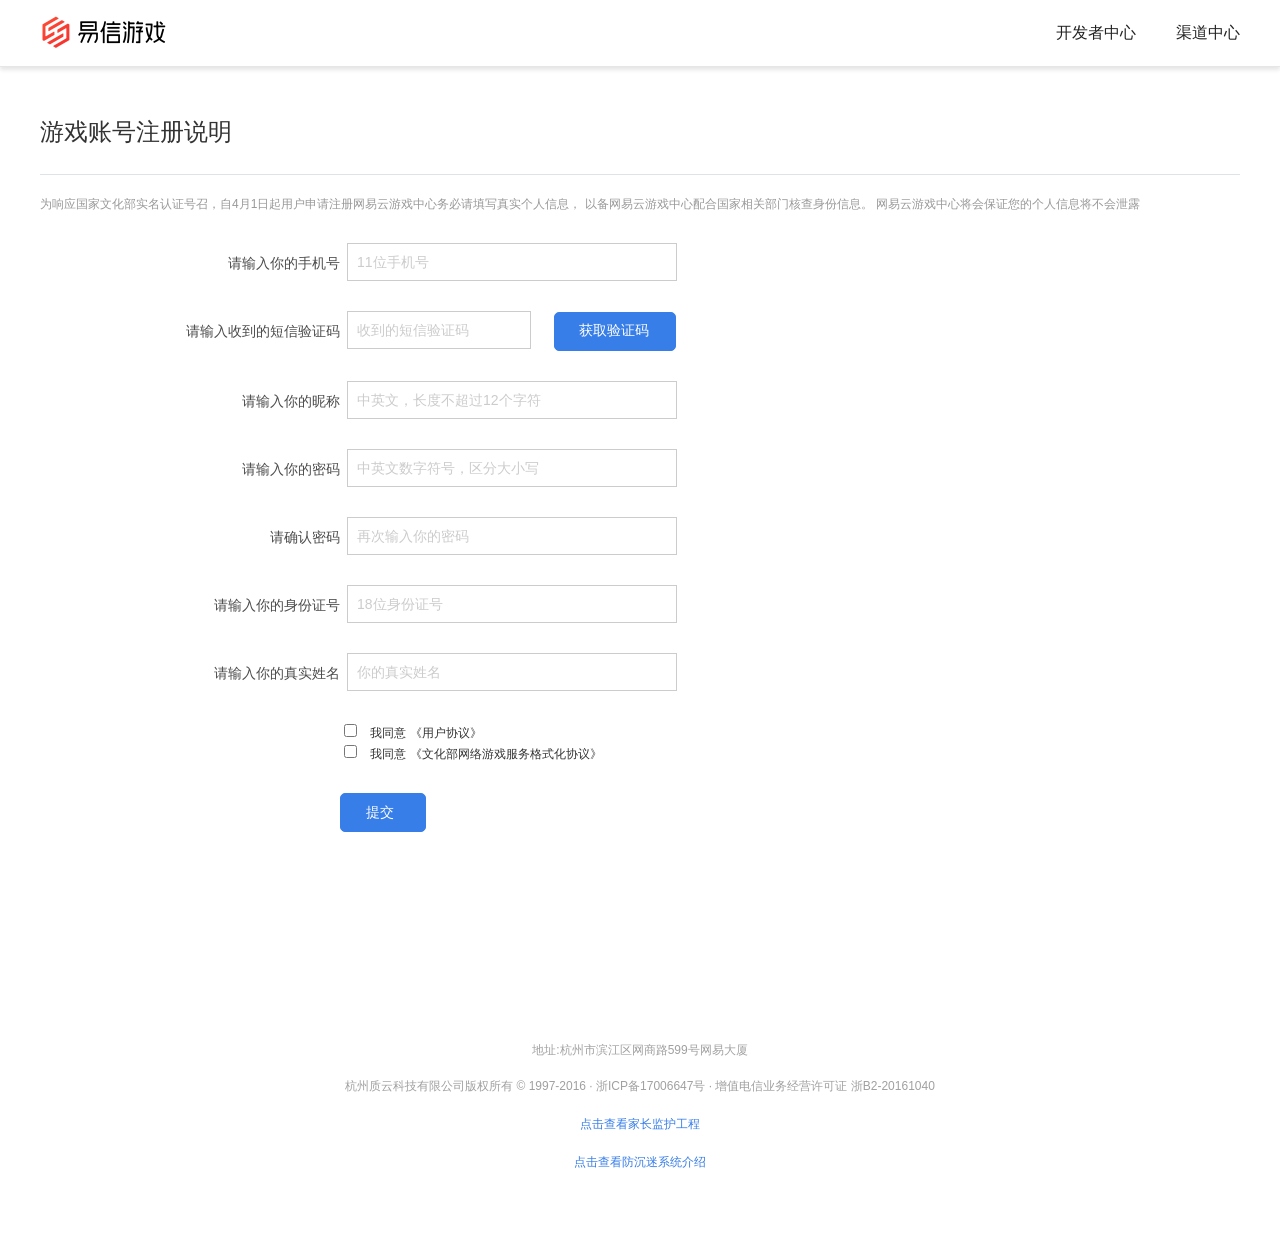
<file: 易信游戏账号注册/index易信.html>
<!DOCTYPE html>
<html lang="en">

<head>
    <meta charset="UTF-8">
    <meta http-equiv="X-UA-Compatible" content="IE=edge">
    <meta name="viewport" content="width=device-width, initial-scale=1.0">
    <title>用户注册-网易游戏中心</title>
    <link rel="stylesheet" href="./yixin.css">
    <link rel="icon" href="./images2/favicon.ico">
    <script type="text/javascript" src="./yinxin.js"></script>
</head>

<body>
    <header class="g-hd">
        <div class="m-topbar m-topbar_active_white">
            <div class="m-topbar-wrap">
                <div class="m-topbar-left">
                    <a href="" class="title_word"></a>
                </div>
                <div class="m-topbar-right">
                    <ul class="m-topbar-right-nav">
                        <li>
                            <a href="" class="title_word">开发者中心</a>
                        </li>
                        <li>
                            <a href=""class="title_word">渠道中心</a>
                        </li>
                    </ul>
                </div>
            </div>
        </div>
    </header>

    <div class="k-c">
        <div class="content">
            <div class="c-toptitle">
                <div class="t-title">
                    <p>游戏账号注册说明</p>
                </div>
            </div>
            <from class="">
                <p class="fm-z"> 为响应国家文化部实名认证号召，自4月1日起用户申请注册网易云游戏中心务必请填写真实个人信息，
                    以备网易云游戏中心配合国家相关部门核查身份信息。
                    网易云游戏中心将会保证您的个人信息将不会泄露
                </p>
                <br/>
                <div>
                    <div class="fm-shou">
                        <label class="fm-label">请输入你的手机号</label>
                        <input type="text" id="tel" placeholder="11位手机号" maxlength="11">
                        <div class="chulai">
                            <img src="./images2/X.png" alt="">
                            请输入正确格式的手机号
                        </div>
                    </div>
                </div>

                <div>
                    <div class="fm-shou">
                        <label class="fm-label">请输入收到的短信验证码</label>
                        <input id="i-1" type="text" placeholder="收到的短信验证码" maxlength="11">
                        <div class="w-bt">
                            <a id="w-btn" href="">获取验证码</a>
                        </div>
                        
                    </div>
                    <div class="fm-shou">
                        <label class="fm-label">请输入你的昵称</label>
                        <input type="text" id="name" placeholder="中英文，长度不超过12个字符" maxlength="12">
                        <div class="chulai" id="nicheng-chulai">
                            <img src="./images2/X.png" alt="">
                            请输入正确格式的昵称
                        </div>
                    </div>
                    <div class="fm-shou">
                        <lable class="fm-label">请输入你的密码</lable>
                        <input type="text" id="psd" placeholder="中英文数字符号，区分大小写" type="password" maxlength="18">
                        <div class="chulai" id="pwd">
                            <img src="./images2/X.png" alt="">
                            请输入正确格式的密码
                        </div>
                    </div>
                    <div class="fm-shou">
                        <label class="fm-label">请确认密码</label>
                        <input type="text" id="querenpsd" placeholder="再次输入你的密码" type="password" maxlength="18">
                        <div class="chulai" id="querenpsd-chulai">
                            <img src="./images2/X.png" alt="">
                            两次输入的密码不同
                        </div>
                    </div>
                    <div class="fm-shou">
                        <label class="fm-label">请输入你的身份证号</label>
                        <input type="text" id="IDnumber" placeholder="18位身份证号" type="password" maxlength="18">
                        <div class="chulai" id="IDnumber-chulai">
                            <img src="./images2/X.png" alt="">
                            请输入正确格式的身份证号
                        </div>
                    </div>
                    <div class="fm-shou">
                        <label class="fm-label">请输入你的真实姓名</label>
                        <input type="text" id="username" placeholder="你的真实姓名" maxlength="18">
                        <div class="chulai" id="xingming-chulai">
                            <img src="./images2/X.png" alt="">
                            请输入你的真实姓名
                        </div>
                    </div>
                    <div class="fm-shou">
                        <div>
                            <label>
                                <input class="f-mr10" type="checkbox">
                                我同意
                                <b>《用户协议》</b>
                            </label>
                            <br />
                            <laber>
                                <input class="f-mr10" type="checkbox">
                                我同意
                                <b>《文化部网络游戏服务格式化协议》</b>
                            </laber>
                        </div>
                    </div>
                    <div class="fm-shou">
                        <div class="w-bt1">
                            <!-- <a id="w-btn1" href="">注册</a> -->
                            <form action="" onsubmit="return fun1()">
                                <input id="w-btn1" type="submit" value="提交" >
                            </form>
                            
                        </div>
                    </div>
                </div>
            </from>
        </div>

    </div>

    <footer class="g-ft">
        <div>
            <div class="g-ft-1">
                <span>地址:</span>
                <span>杭州市滨江区网商路599号网易大厦</span>
            </div>
            <br/>
            <div class="g-ft-2">
                <span>杭州质云科技有限公司版权所有 © 1997-2016 · 浙ICP备17006647号 · 增值电信业务经营许可证 浙B2-20161040</span>
            </div>
            <p class="fo-gh">
                <a href="">点击查看家长监护工程</a>
            </p>
            <p class="fo-gh">
                <a href="">点击查看防沉迷系统介绍</a>
            </p>
        </div>
    </footer>
</body>

</html>
</file>
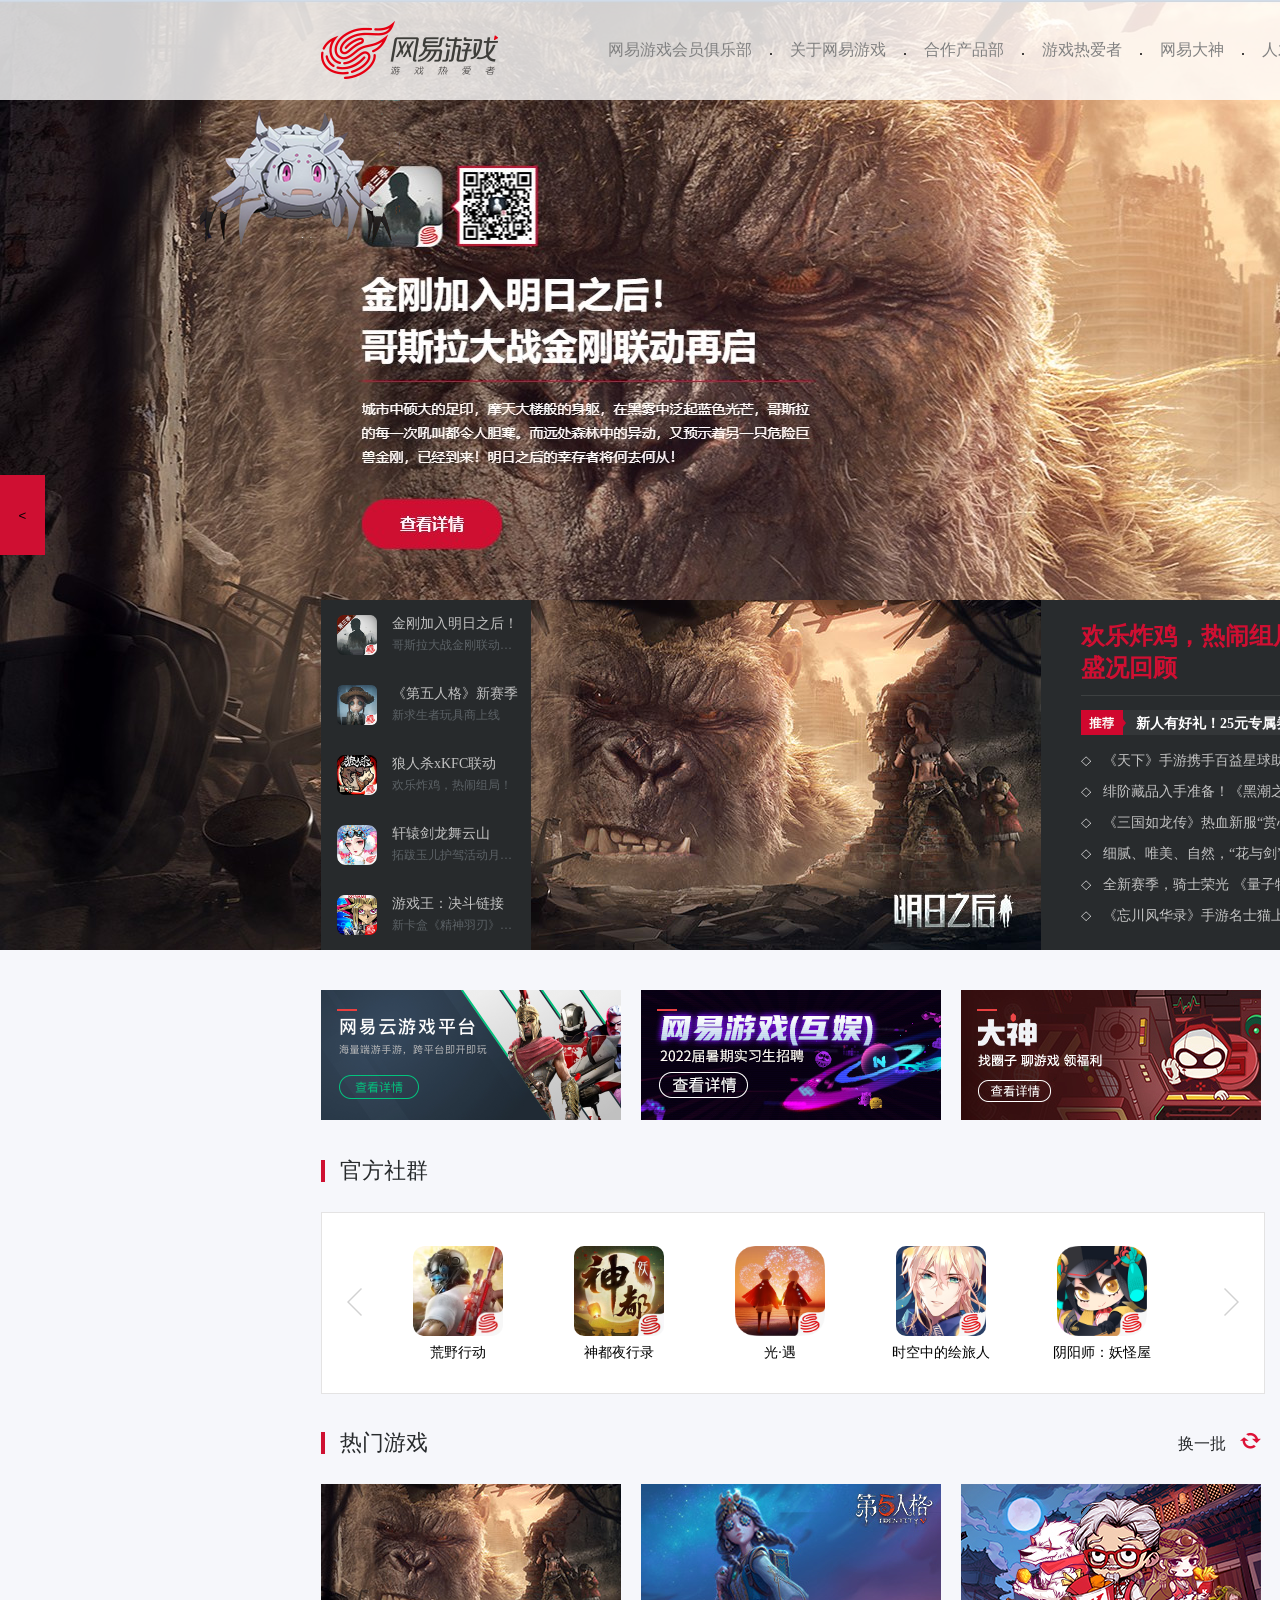
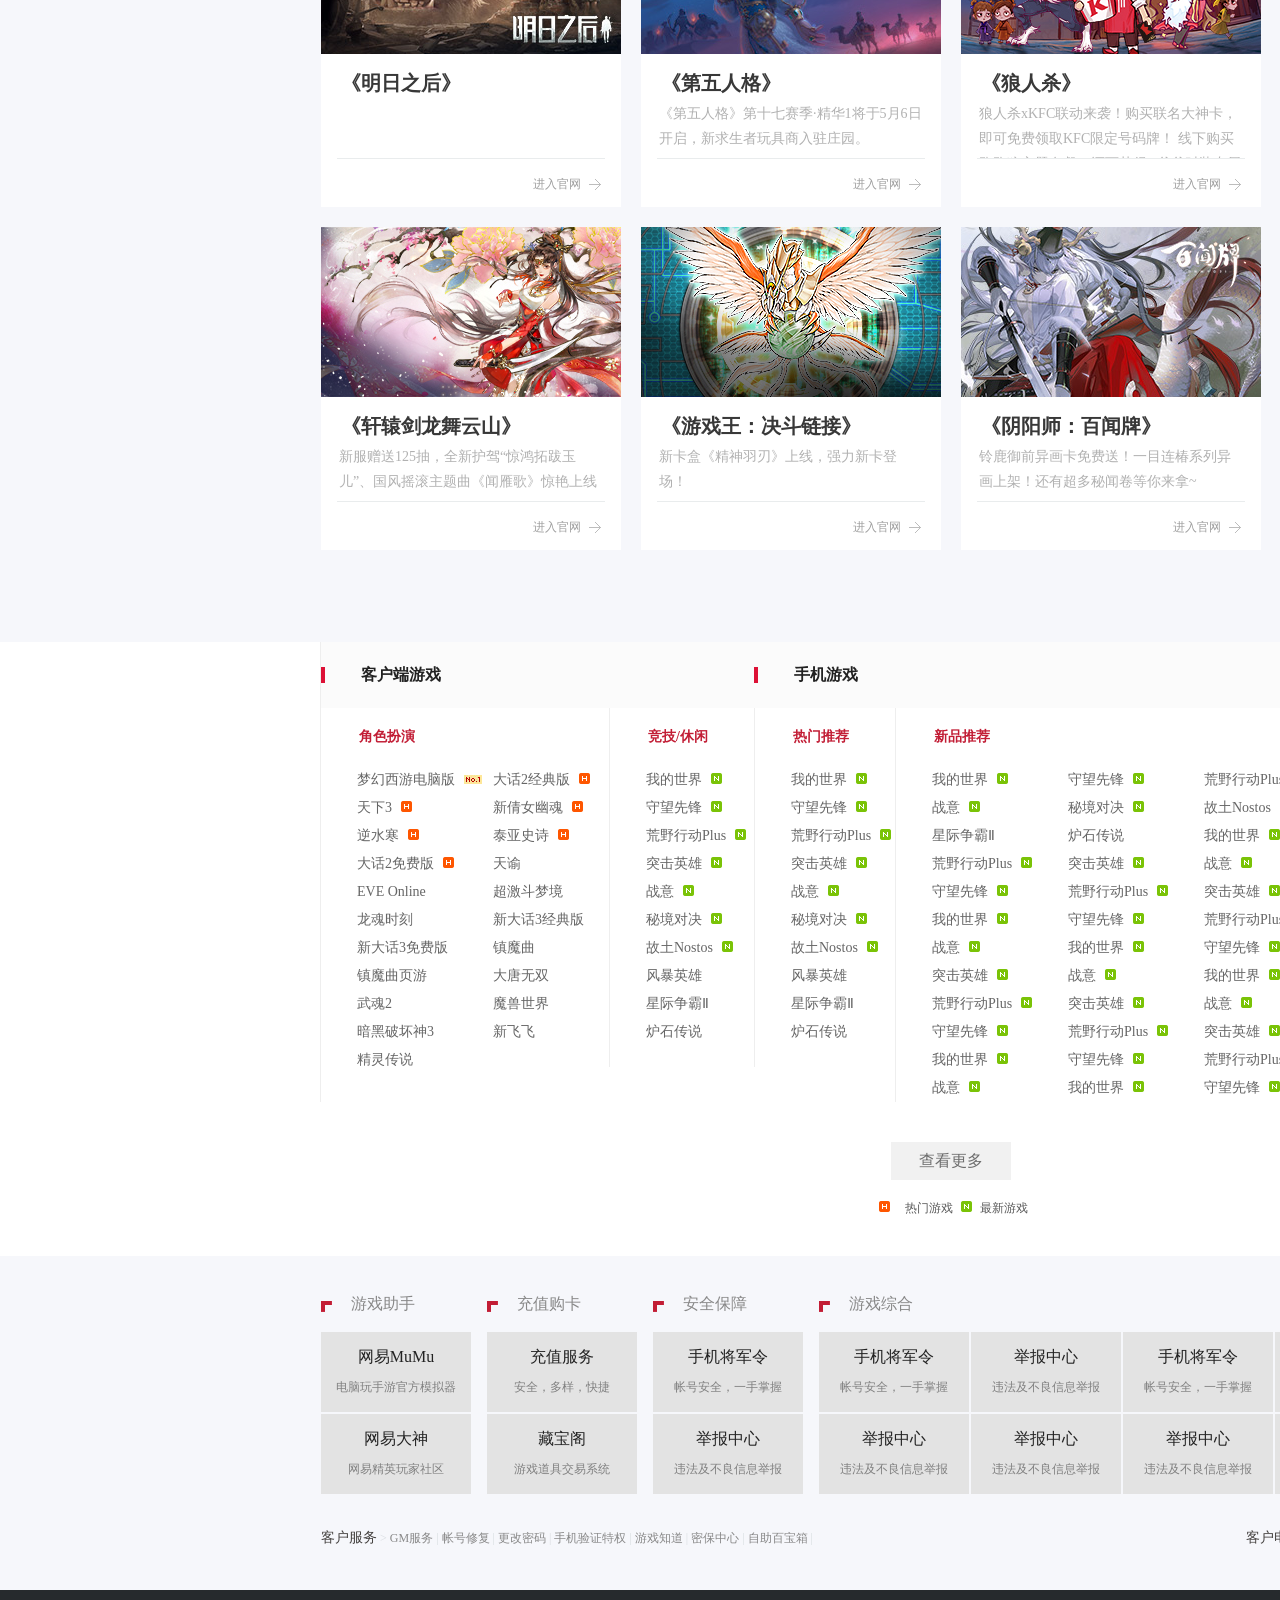
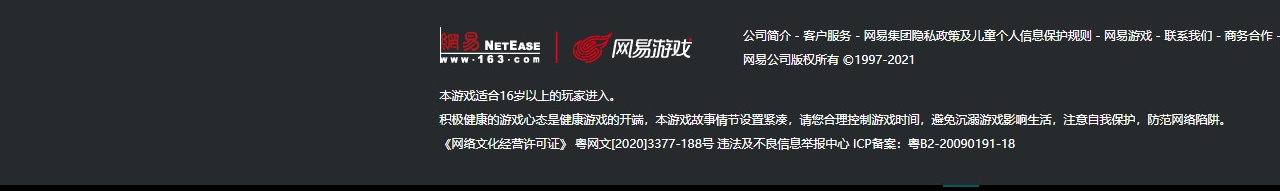
<file: 网易游戏官网/game.html>
<!DOCTYPE html>
<html lang="en">

<head>
    <meta charset="UTF-8">
    <meta http-equiv="X-UA-Compatible" content="IE=edge">
    <meta name="viewport" content="width=device-width, initial-scale=1.0">
    <title>网易游戏官网_游戏热爱者</title>
    <link rel="shortcut icon" href="./网易img/网易游戏..png">
    <link rel="stylesheet" href="./wangyi.css">
    <script type="text/javascript" src="./game.js"></script>
</head>

<body>
    <div id="dada" style="z-index: 1000;"></div>
    <!-- 几乎所有的各部分所在地 -->
    <div class="zhongbu">
       
        <!-- 头部 -->
        <div class="zhongtoubu">
            <div class="ztz">
                <a href="" class="toutu"></a>
                <p class="toup">
                    <a href="">网易游戏会员俱乐部</a>
                    <span>.</span>
                    <a href="">关于网易游戏</a>
                    <span>.</span>
                    <a href="">合作产品部</a>
                    <span>.</span>
                    <a href="">游戏热爱者</a>
                    <span>.</span>
                    <a href="">网易大神</a>
                    <span>.</span>
                    <a href="">人才招聘</a>
                    <span>.</span>
                    <a href="">客服中心</a>
                </p>
                <a href="##" class="youli ">
                    <li class="cha"></li>
                    <span class="liebiao">游戏列表</span>
                </a>
                <div class="xiabiao" style="width: 1260px;">
                    <p style="width: 1180px; height: 20px;">
                        游戏列表
                        <span>
                            <i class="lituhong" style="width: 12px;"></i>
                            热门游戏
                        </span>
                        <span>
                            <i class="litulv"></i>
                            最新游戏
                        </span>
                    </p>
                    <div class="keduanzhong" style="width: 1260px; ">
                        <div class="keduanzhongzuo">
                            <h2 class="biaotou" style="height: 16px; background: #35373a; padding-left: 40px;">
                                <em style="color: brown;">客户端游戏</em>
                            </h2>
                            <div class="keduanzhongzuo-zuo kegong" style="width: 308px; height: 347px;">
                                <h2>角色扮演</h2>
                                <ul style="color: #c3c3c3;">
                                    <li>
                                        <a href="">梦幻西游电脑版</a>
                                        <em class="lituvip"></em>
                                    </li>
                                    <li>
                                        <a href="">大话2经典版</a>
                                        <em class="lituhong"></em>
                                    </li>
                                    <li>
                                        <a href="">天下3</a>
                                        <em class="lituhong"></em>
                                    </li>
                                    <li>
                                        <a href="">新倩女幽魂</a>
                                        <em class="lituhong"></em>
                                    </li>
                                    <li>
                                        <a href="">逆水寒</a>
                                        <em class="lituhong"></em>
                                    </li>
                                    <li>
                                        <a href="">泰亚史诗</a>
                                        <em class="lituhong"></em>
                                    </li>
                                    <li>
                                        <a href="">大话2免费版</a>
                                        <em class="lituhong"></em>
                                    </li>
                                    <li>
                                        <a href="">天谕</a>
                                        <em></em>
                                    </li>
                                    <li>
                                        <a href="">EVE Online</a>
                                        <em></em>
                                    </li>
                                    <li>
                                        <a href="">超激斗梦境</a>
                                        <em></em>
                                    </li>
                                    <li>
                                        <a href="">龙魂时刻</a>
                                        <em></em>
                                    </li>
                                    <li>
                                        <a href="">新大话3经典版</a>
                                        <em></em>
                                    </li>
                                    <li>
                                        <a href="">新大话3免费版</a>
                                        <em></em>
                                    </li>
                                    <li>
                                        <a href="">镇魔曲</a>
                                        <em></em>
                                    </li>
                                    <li>
                                        <a href="">镇魔曲页游</a>
                                        <em></em>
                                    </li>
                                    <li>
                                        <a href="">大唐无双</a>
                                        <em></em>
                                    </li>
                                    <li>
                                        <a href="">武魂2</a>
                                        <em></em>
                                    </li>
                                    <li>
                                        <a href="">魔兽世界</a>
                                        <em></em>
                                    </li>
                                    <li>
                                        <a href="">暗黑破坏神3</a>
                                        <em></em>
                                    </li>
                                    <li>
                                        <a href="">新飞飞</a>
                                        <em></em>
                                    </li>
                                    <li>
                                        <a href="">精灵传说</a>
                                        <em></em>
                                    </li>
        
                                </ul>
                            </div>
                            <div class="keduanzhongzuo-you kegong" style="width: 140px; height: 339px;">
                                <h2>竞技/休闲</h2>
                                <ul>
                                    <li>
                                        <a href="">我的世界</a>
                                        <em class="litulv"></em>
                                    </li>
                                    <li>
                                        <a href="">守望先锋</a>
                                        <em class="litulv"></em>
                                    </li>
                                    <li>
                                        <a href="">荒野行动Plus</a>
                                        <em class="litulv"></em>
                                    </li>
                                    <li>
                                        <a href="">突击英雄</a>
                                        <em class="litulv"></em>
                                    </li>
                                    <li>
                                        <a href="">战意</a>
                                        <em class="litulv"></em>
                                    </li>
                                    <li>
                                        <a href="">秘境对决</a>
                                        <em class="litulv"></em>
                                    </li>
                                    <li>
                                        <a href="">故土Nostos</a>
                                        <em class="litulv"></em>
                                    </li>
                                    <li>
                                        <a href="">风暴英雄</a>
                                        <em></em>
                                    </li>
                                    <li>
                                        <a href="">星际争霸Ⅱ</a>
                                        <em></em>
                                    </li>
                                    <li>
                                        <a href="">炉石传说</a>
                                        <em></em>
                                    </li>
                        
                                </ul>
                            </div>
                        </div>
                        <div class="keduanzhongyou">
                            <h2 class="biaotou2" style="height: 16px; background: #35373a; ;">
                                <em style="color: brown;">手机游戏</em>
                            </h2>
                            <div class="keduanzhongzuo-you kegong" style="width: 140px; height: 339px;">
                                <h2>热门推荐</h2>
                                <ul>
                                    <li>
                                        <a href="">我的世界</a>
                                        <em class="litulv"></em>
                                    </li>
                                    <li>
                                        <a href="">守望先锋</a>
                                        <em class="litulv"></em>
                                    </li>
                                    <li>
                                        <a href="">荒野行动Plus</a>
                                        <em class="litulv"></em>
                                    </li>
                                    <li>
                                        <a href="">突击英雄</a>
                                        <em class="litulv"></em>
                                    </li>
                                    <li>
                                        <a href="">战意</a>
                                        <em class="litulv"></em>
                                    </li>
                                    <li>
                                        <a href="">秘境对决</a>
                                        <em class="litulv"></em>
                                    </li>
                                    <li>
                                        <a href="">故土Nostos</a>
                                        <em class="litulv"></em>
                                    </li>
                                    <li>
                                        <a href="">风暴英雄</a>
                                        <em></em>
                                    </li>
                                    <li>
                                        <a href="">星际争霸Ⅱ</a>
                                        <em></em>
                                    </li>
                                    <li>
                                        <a href="">炉石传说</a>
                                        <em></em>
                                    </li>
                        
                                </ul>
                            </div>
        
                            <div class="keduanzhongzuo-you kegong" style="width: 592px; height: 731px;">
                                <h2>新品推荐</h2>
                                <ul>
                                    <li>
                                        <a href="">我的世界</a>
                                        <em class="litulv"></em>
                                    </li>
                                    <li>
                                        <a href="">守望先锋</a>
                                        <em class="litulv"></em>
                                    </li>
                                    <li>
                                        <a href="">荒野行动Plus</a>
                                        <em class="litulv"></em>
                                    </li>
                                    <li>
                                        <a href="">突击英雄</a>
                                        <em class="litulv"></em>
                                    </li>
                                    <li>
                                        <a href="">战意</a>
                                        <em class="litulv"></em>
                                    </li>
                                    <li>
                                        <a href="">秘境对决</a>
                                        <em class="litulv"></em>
                                    </li>
                                    <li>
                                        <a href="">故土Nostos</a>
                                        <em class="litulv"></em>
                                    </li>
                                    <li>
                                        <a href="">风暴英雄</a>
                                        <em></em>
                                    </li>
                                    <li>
                                        <a href="">星际争霸Ⅱ</a>
                                        <em></em>
                                    </li>
                                    <li>
                                        <a href="">炉石传说</a>
                                        <em></em>
                                    </li>
                                    <li>
                                        <a href="">我的世界</a>
                                        <em class="litulv"></em>
                                    </li>
                                    <li>
                                        <a href="">守望先锋</a>
                                        <em class="litulv"></em>
                                    </li>
                                    <li>
                                        <a href="">荒野行动Plus</a>
                                        <em class="litulv"></em>
                                    </li>
                                    <li>
                                        <a href="">突击英雄</a>
                                        <em class="litulv"></em>
                                    </li>
                                    <li>
                                        <a href="">战意</a>
                                        <em class="litulv"></em>
                                    </li>
                                    <li>
                                        <a href="">我的世界</a>
                                        <em class="litulv"></em>
                                    </li>
                                    <li>
                                        <a href="">守望先锋</a>
                                        <em class="litulv"></em>
                                    </li>
                                    <li>
                                        <a href="">荒野行动Plus</a>
                                        <em class="litulv"></em>
                                    </li>
                                    <li>
                                        <a href="">突击英雄</a>
                                        <em class="litulv"></em>
                                    </li>
                                    <li>
                                        <a href="">战意</a>
                                        <em class="litulv"></em>
                                    </li>
                                    <li>
                                        <a href="">我的世界</a>
                                        <em class="litulv"></em>
                                    </li>
                                    <li>
                                        <a href="">守望先锋</a>
                                        <em class="litulv"></em>
                                    </li>
                                    <li>
                                        <a href="">荒野行动Plus</a>
                                        <em class="litulv"></em>
                                    </li>
                                    <li>
                                        <a href="">突击英雄</a>
                                        <em class="litulv"></em>
                                    </li>
                                    <li>
                                        <a href="">战意</a>
                                        <em class="litulv"></em>
                                    </li>
                                    <li>
                                        <a href="">我的世界</a>
                                        <em class="litulv"></em>
                                    </li>
                                    <li>
                                        <a href="">守望先锋</a>
                                        <em class="litulv"></em>
                                    </li>
                                    <li>
                                        <a href="">荒野行动Plus</a>
                                        <em class="litulv"></em>
                                    </li>
                                    <li>
                                        <a href="">突击英雄</a>
                                        <em class="litulv"></em>
                                    </li>
                                    <li>
                                        <a href="">战意</a>
                                        <em class="litulv"></em>
                                    </li>
                                    <li>
                                        <a href="">我的世界</a>
                                        <em class="litulv"></em>
                                    </li>
                                    <li>
                                        <a href="">守望先锋</a>
                                        <em class="litulv"></em>
                                    </li>
                                    <li>
                                        <a href="">荒野行动Plus</a>
                                        <em class="litulv"></em>
                                    </li>
                                    <li>
                                        <a href="">突击英雄</a>
                                        <em class="litulv"></em>
                                    </li>
                                    <li>
                                        <a href="">战意</a>
                                        <em class="litulv"></em>
                                    </li>
                                    <li>
                                        <a href="">我的世界</a>
                                        <em class="litulv"></em>
                                    </li>
                                    <li>
                                        <a href="">守望先锋</a>
                                        <em class="litulv"></em>
                                    </li>
                                    <li>
                                        <a href="">荒野行动Plus</a>
                                        <em class="litulv"></em>
                                    </li>
                                    <li>
                                        <a href="">突击英雄</a>
                                        <em class="litulv"></em>
                                    </li>
                                    <li>
                                        <a href="">战意</a>
                                        <em class="litulv"></em>
                                    </li>
                                    <li>
                                        <a href="">我的世界</a>
                                        <em class="litulv"></em>
                                    </li>
                                    <li>
                                        <a href="">守望先锋</a>
                                        <em class="litulv"></em>
                                    </li>
                                    <li>
                                        <a href="">荒野行动Plus</a>
                                        <em class="litulv"></em>
                                    </li>
                                    <li>
                                        <a href="">突击英雄</a>
                                        <em class="litulv"></em>
                                    </li>
                                    <li>
                                        <a href="">战意</a>
                                        <em class="litulv"></em>
                                    </li>
                                    <li>
                                        <a href="">我的世界</a>
                                        <em class="litulv"></em>
                                    </li>
                                    <li>
                                        <a href="">守望先锋</a>
                                        <em class="litulv"></em>
                                    </li>
                                    <li>
                                        <a href="">荒野行动Plus</a>
                                        <em class="litulv"></em>
                                    </li>
                                    <li>
                                        <a href="">突击英雄</a>
                                        <em class="litulv"></em>
                                    </li>
                                    <li>
                                        <a href="">战意</a>
                                        <em class="litulv"></em>
                                    </li>
                                    <li>
                                        <a href="">我的世界</a>
                                        <em class="litulv"></em>
                                    </li>
                                    <li>
                                        <a href="">守望先锋</a>
                                        <em class="litulv"></em>
                                    </li>
                                    <li>
                                        <a href="">荒野行动Plus</a>
                                        <em class="litulv"></em>
                                    </li>
                                    <li>
                                        <a href="">突击英雄</a>
                                        <em class="litulv"></em>
                                    </li>
                                    <li>
                                        <a href="">战意</a>
                                        <em class="litulv"></em>
                                    </li>
                                    <li>
                                        <a href="">我的世界</a>
                                        <em class="litulv"></em>
                                    </li>
                                    <li>
                                        <a href="">守望先锋</a>
                                        <em class="litulv"></em>
                                    </li>
                                    <li>
                                        <a href="">荒野行动Plus</a>
                                        <em class="litulv"></em>
                                    </li>
                                    <li>
                                        <a href="">突击英雄</a>
                                        <em class="litulv"></em>
                                    </li>
                                    <li>
                                        <a href="">战意</a>
                                        <em class="litulv"></em>
                                    </li>
                                    <li>
                                        <a href="">我的世界</a>
                                        <em class="litulv"></em>
                                    </li>
                                    <li>
                                        <a href="">守望先锋</a>
                                        <em class="litulv"></em>
                                    </li>
                                    <li>
                                        <a href="">荒野行动Plus</a>
                                        <em class="litulv"></em>
                                    </li>
                                    <li>
                                        <a href="">突击英雄</a>
                                        <em class="litulv"></em>
                                    </li>
                                    <li>
                                        <a href="">战意</a>
                                        <em class="litulv"></em>
                                    </li>
                                    <li>
                                        <a href="">我的世界</a>
                                        <em class="litulv"></em>
                                    </li>
                                    <li>
                                        <a href="">守望先锋</a>
                                        <em class="litulv"></em>
                                    </li>
                                    <li>
                                        <a href="">荒野行动Plus</a>
                                        <em class="litulv"></em>
                                    </li>
                                    <li>
                                        <a href="">突击英雄</a>
                                        <em class="litulv"></em>
                                    </li>
                                    <li>
                                        <a href="">战意</a>
                                        <em class="litulv"></em>
                                    </li>
                                    <li>
                                        <a href="">我的世界</a>
                                        <em class="litulv"></em>
                                    </li>
                                    <li>
                                        <a href="">守望先锋</a>
                                        <em class="litulv"></em>
                                    </li>
                                    <li>
                                        <a href="">荒野行动Plus</a>
                                        <em class="litulv"></em>
                                    </li>
                                    <li>
                                        <a href="">突击英雄</a>
                                        <em class="litulv"></em>
                                    </li>
                                    <li>
                                        <a href="">战意</a>
                                        <em class="litulv"></em>
                                    </li>
                                    <li>
                                        <a href="">我的世界</a>
                                        <em class="litulv"></em>
                                    </li>
                                    <li>
                                        <a href="">守望先锋</a>
                                        <em class="litulv"></em>
                                    </li>
                                    <li>
                                        <a href="">荒野行动Plus</a>
                                        <em class="litulv"></em>
                                    </li>
                                    <li>
                                        <a href="">突击英雄</a>
                                        <em class="litulv"></em>
                                    </li>
                                    <li>
                                        <a href="">战意</a>
                                        <em class="litulv"></em>
                                    </li>
                                    <li>
                                        <a href="">我的世界</a>
                                        <em class="litulv"></em>
                                    </li>
                                    <li>
                                        <a href="">守望先锋</a>
                                        <em class="litulv"></em>
                                    </li>
                                    <li>
                                        <a href="">荒野行动Plus</a>
                                        <em class="litulv"></em>
                                    </li>
                                    <li>
                                        <a href="">突击英雄</a>
                                        <em class="litulv"></em>
                                    </li>
                                    <li>
                                        <a href="">战意</a>
                                        <em class="litulv"></em>
                                    </li>
                                    <li>
                                        <a href="">我的世界</a>
                                        <em class="litulv"></em>
                                    </li>
                                    <li>
                                        <a href="">守望先锋</a>
                                        <em class="litulv"></em>
                                    </li>
                                    <li>
                                        <a href="">荒野行动Plus</a>
                                        <em class="litulv"></em>
                                    </li>
                                    <li>
                                        <a href="">突击英雄</a>
                                        <em class="litulv"></em>
                                    </li>
                                    <li>
                                        <a href="">战意</a>
                                        <em class="litulv"></em>
                                    </li>
                                    <li>
                                        <a href="">我的世界</a>
                                        <em class="litulv"></em>
                                    </li>
                                    <li>
                                        <a href="">守望先锋</a>
                                        <em class="litulv"></em>
                                    </li>
                                    <li>
                                        <a href="">荒野行动Plus</a>
                                        <em class="litulv"></em>
                                    </li>
                                    <li>
                                        <a href="">突击英雄</a>
                                        <em class="litulv"></em>
                                    </li>
                                    <li>
                                        <a href="">战意</a>
                                        <em class="litulv"></em>
                                    </li>
                                </ul>
                            </div>
                        </div>
                    </div>
                    
                </div>
            </div>
        </div>
        <!-- 中间大轮播 -->
        <div class="daluobo">
            <ul class="dalunboli">
                <li class="item active"><img src="./网易img/dalunbo1.jpg" alt=""></li>
                <li class="item"><img src="./网易img/dalunbo2.jpg" alt=""></li>
                <li class="item"><img src="./网易img/dalunbo3.jpg" alt=""></li>
                <li class="item"><img src="./网易img/dalunbo4.jpg" alt=""></li>
                <li class="item"><img src="./网易img/dalunbo5.jpg" alt=""></li>
            </ul>
            <ul class="pointlist">
                <li class="point active" date-index='0' ></li>
                <li class="point" date-index='1' ></li>
                <li class="point" date-index='2' ></li>
                <li class="point" date-index='3' ></li>
                <li class="point" date-index='4' ></li>
            </ul>
            <button type="button" class="btn" id="goPre"><</button>
            <button type="button" class="btn" id="goNext">></button>
        </div>
        <!-- 大轮播下的部分 -->
        <div class="DX">
            <div class="DX-Z">
                <div class="DX-Z1">
                    <div class="DX-Z1L">
                        <a class="huan1" onclick="myluobo1()">
                            <img src="./网易img/xiaolunbo1.png" alt="" width="40px" height="40px">
                            <em>
                                <span>金刚加入明日之后！</span>
                                <i>哥斯拉大战金刚联动再启</i>
                            </em>
                        </a>
                        <a class="huan2" onclick="myluobo2()">
                            <img src="./网易img/xiaolunbo2.png" alt="" width="40px" height="40px">
                            <em>
                                <span>《第五人格》新赛季</span>
                                <i>新求生者玩具商上线</i>
                            </em>
                        </a>
                        <a onclick="myluobo3()">
                            <img src="./网易img/xiaolunbo3.png" alt="" width="40px" height="40px">
                            <em>
                                <span>狼人杀xKFC联动</span>
                                <i>欢乐炸鸡，热闹组局！</i>
                            </em>
                        </a>
                        <a onclick="myluobo4()">
                            <img src="./网易img/xiaolunbo4.png" alt="" width="40px" height="40px">
                            <em>
                                <span>轩辕剑龙舞云山</span>
                                <i>拓跋玉儿护驾活动月开启</i>
                            </em>
                        </a>
                        <a onclick="myluobo5()">
                            <img src="./网易img/xiaolunbo5.png" alt="" width="40px" height="40px">
                            <em>
                                <span>游戏王：决斗链接</span>
                                <i>新卡盒《精神羽刃》登场</i>
                               </em>
                        </a>
                    </div>
                    <div class="DX-Z1R"><img id="a1" src="./网易img/lunboxiao1.jpg" alt=""></div>
                        
                    
                </div>
                <div class="DX-Z2">
                    <a class="a1" href="" style="background-image: url(./网易img/xiaobiao.png);"></a>
                    <div class="DX-Z2J">
                        <i href="" class="rexue">欢乐炸鸡，热闹组局！狼人杀x肯德基联动盛况回顾</i>
                        <div class="z2j1" style="width: 460px; height: 240px;">
                            <div class="tuijian" style="width: 460px; height: 25px;">
                                <i></i>
                                <a href="" style="width: 214px; height: 19px;">新人有好礼！25元专属券限时领！</a>
                            </div>
                            <ul class="tuiul">
                                <li>
                                    <a href="">《天下》手游携手百益星球助力川藏校园，共创国风墙绘守护传统文化</a>
                                    <span>05-08</span>
                                </li>
                                <li>
                                    <a href="">绯阶藏品入手准备！《黑潮之上》梦境闪回特别活动限时重启</a>
                                    <span>05-08</span>
                                </li>
                                <li>
                                    <a href="">《三国如龙传》热血新服“赏心悦目”开启</a>
                                    <span>05-07</span>
                                </li>
                                <li>
                                    <a href="">细腻、唯美、自然，“花与剑”美术迭代开启2.0新世代</a>
                                    <span>05-07</span>
                                </li>
                                <li>
                                    <a href="">全新赛季，骑士荣光 《量子特攻》新赛季全新开启</a>
                                    <span>05-07</span>
                                </li>
                                <li>
                                    <a href="">《忘川风华录》手游名士猫上新！五喵萌动登场！</a>
                                    <span>05-07</span>
                                </li>
                            </ul>
                        </div>
                        
                    </div>
                </div>
            </div>
        </div>
        <!-- 下滑第一部分 -->
        <div class="zhonger">
            <div class="zhongerzhong">
                <ul class="zhongerul">
                    <li>
                        <a href="">
                            <img src="./网易img/中二1.jpg" alt="" style="width: 300px; height: 130px;">
                            <i class="zhongerli"></i>
                        </a>
                    </li>
                    <li>
                        <a href="">
                            <img src="./网易img/中二2.jpg" alt="" style="width: 300px; height: 130px;">
                            <i class="zhongerli"></i>
                        </a>
                    </li>
                    <li>
                        <a href="">
                            <img src="./网易img/中二3.jpg" alt="" style="width: 300px; height: 130px;">
                            <i class="zhongerli"></i>
                        </a>
                    </li>
                    <li>
                        <a href="">
                            <img src="./网易img/中二4.jpg" alt="" style="width: 300px; height: 130px;">
                            <i class="zhongerli"></i>
                        </a>
                    </li>
                </ul>
            </div>
        </div>
        <!-- 官方社群 -->
        <div class="guanshe">
            <div class="guanshezhong" style="width: 1260px; height: 272px;">
                <p class="guansheshang" style="width: 1260px; height: 22px;">
                    官方社群
                </p>
                <div class="guanzuo" style="width: 942px; height: 180px;">
                    <div class="g-z-z-s">
                        <div class="guanzuozhong" style="width: 1810px; height: 178px;">
                            <div class="guanluobo">
                                <img src="./网易img/社游1.png" alt="">
                                <div>荒野行动</div>
                                <a href="">
                                    <p>一键加群</p>
                                </a>
                            </div>
                            <div class="guanluobo">
                                <img src="./网易img/社游2.png" alt="">
                                <div>神都夜行录</div>
                                <a href="">
                                    <p>一键加群</p>
                                </a>
                            </div>
                            <div class="guanluobo">
                                <img src="./网易img/社游3.png" alt="">
                                <div>光·遇</div>
                                <a href="">
                                    <p>一键加群</p>
                                </a>
                            </div>
                            <div class="guanluobo">
                                <img src="./网易img/社游4.png" alt="">
                                <div>时空中的绘旅人</div>
                                <a href="">
                                    <p>一键加群</p>
                                </a>
                            </div>
                            <div class="guanluobo">
                                <img src="./网易img/社游5.png" alt="">
                                <div>阴阳师：妖怪屋</div>
                                <a href="">
                                    <p>一键加群</p>
                                </a>
                            </div>
    
                            <div class="guanluobo">
                                <img src="./网易img/社游5.png" alt="">
                                <div>阴阳师：妖怪屋</div>
                                <a href="">
                                    <p>一键加群</p>
                                </a>
                            </div>
                            <div class="guanluobo">
                                <img src="./网易img/社游5.png" alt="">
                                <div>阴阳师：妖怪屋</div>
                                <a href="">
                                    <p>一键加群</p>
                                </a>
                            </div>
                            <div class="guanluobo">
                                <img src="./网易img/社游5.png" alt="">
                                <div>阴阳师：妖怪屋</div>
                                <a href="">
                                    <p>一键加群</p>
                                </a>
                            </div>
                            <div class="guanluobo">
                                <img src="./网易img/社游5.png" alt="">
                                <div>阴阳师：妖怪屋</div>
                                <a href="">
                                    <p>一键加群</p>
                                </a>
                            </div>
                            <div class="guanluobo">
                                <img src="./网易img/社游5.png" alt="">
                                <div>阴阳师：妖怪屋</div>
                                <a href="">
                                    <p>一键加群</p>
                                </a>
                            </div>
                        </div>
                    </div>
                    <div class="guanzuoyou"></div>
                    <div class="guanzuozuo"></div>
                </div>
                <div class="guanyou" style="width: 300px; height: 180px;">
                      <div class="guanyouer">
                          <img src="./网易img/官游2.png" alt="">
                      </div>
                </div>
            </div>
        </div>
        <!-- 热门游戏 -->
        <div class="remen">
            <div class="remenzhong">
                <div class="remenzuo">
                    <p class="remenzuo-p"> 
        				热门游戏			
                        <a href="" class="remenzuo-a">
                            换一批
                            <i></i>
                        </a>
                    </p>
                    <div class="remenzuo-hezi">

                        <div class="remenzuo-he">
                            <a href="" class="rha1">
                                <img src="./网易img/re1.jpg" alt="">
                                <div class="rehefu1" style="background-image: url(./网易img/rehefu1.png);"></div>
                            </a>
                            <p class="remen-p1">《明日之后》</p>
                            <p class="remen-p2">
                                
                            </p>
                            <a href="" class="rha2">进入官网</a>
                        </div>

                        <div class="remenzuo-he">
                            <a href="" class="rha1">
                                <img src="./网易img/re2.jpg" alt="">
                                <div class="rehefu1" style="background-image: url(./网易img/rehefu2.png);"></div>
                            </a>
                            <p class="remen-p1">《第五人格》</p>
                            <p class="remen-p2">
                                《第五人格》第十七赛季·精华1将于5月6日开启，新求生者玩具商入驻庄园。
                            </p>
                            <a href="" class="rha2">进入官网</a>
                        </div>

                        <div class="remenzuo-he">
                            <a href="" class="rha1">
                                <img src="./网易img/re3.jpg" alt="">
                                <div class="rehefu1" style="background-image: url(./网易img/rehefu3.png);"></div>
                            </a>
                            <p class="remen-p1">《狼人杀》</p>
                            <p class="remen-p2">
                                狼人杀xKFC联动来袭！购买联名大神卡，即可免费领取KFC限定号码牌！
                                线下购买跑跑狼主题套餐，还可获得K爷爷时装专属兑换码！
                            </p>
                            <a href="" class="rha2">进入官网</a>
                        </div>

                        <div class="remenzuo-he">
                            <a href="" class="rha1">
                                <img src="./网易img/re4.jpg" alt="">
                                <div class="rehefu1" style="background-image: url(./网易img/rehefu4.png);"></div>
                            </a>
                            <p class="remen-p1">《轩辕剑龙舞云山》</p>
                            <p class="remen-p2">
                                新服赠送125抽，全新护驾“惊鸿拓跋玉儿”、国风摇滚主题曲《闻雁歌》惊艳上线
                            </p>
                            <a href="" class="rha2">进入官网</a>
                        </div>

                        <div class="remenzuo-he">
                            <a href="" class="rha1">
                                <img src="./网易img/re5.jpg" alt="">
                                <div class="rehefu1" style="background-image: url(./网易img/rehefu5.png);"></div>
                            </a>
                            <p class="remen-p1">《游戏王：决斗链接》</p>
                            <p class="remen-p2">
                                新卡盒《精神羽刃》上线，强力新卡登场！
                            </p>
                            <a href="" class="rha2">进入官网</a>
                        </div>

                        <div class="remenzuo-he">
                            <a href="" class="rha1">
                                <img src="./网易img/re6.jpg" alt="">
                                <div class="rehefu1" style="background-image: url(./网易img/rehefu6.png);"></div>
                            </a>
                            <p class="remen-p1">《阴阳师：百闻牌》</p>
                            <p class="remen-p2">
                                铃鹿御前异画卡免费送！一目连椿系列异画上架！还有超多秘闻卷等你来拿~
                            </p>
                            <a href="" class="rha2">进入官网</a>
                        </div>

                    </div>
                </div>

                <div class="remenyou">
                    <p class="remenyou-p1" style="width: 300px; height: 22px;">
                        新游测试
                    </p>
                    <ul class="remenyou-ul">
                        <li>
                            <a href="">
                                <img src="./网易img/reyou的1.png" alt="" style="width: 68px; height: 68px;">
                                <p>
                                    <em>绝对演绎</em>
                                    <span>删档不计费测试</span>
                                    <span style="font-size: 12px;">
                                        <i></i>
                                        4月16日
                                    </span>
                                    <i class="remenyou-ul-i"></i>
                                </p>
                            </a>
                        </li>

                        <li>
                            <a href="">
                                <img src="./网易img/reyou的2.png" alt="" style="width: 68px; height: 68px;">
                                <p>
                                    <em>宝可梦大探险</em>
                                    <span>删档计费测试</span>
                                    <span style="font-size: 12px;">
                                        <i></i>
                                        4月16日
                                    </span>
                                    <i class="remenyou-ul-i"></i>
                                </p>
                            </a>
                        </li>

                        <li>
                            <a href="">
                                <img src="./网易img/reyou的3.png" alt="" style="width: 68px; height: 68px;">
                                <p>
                                    <em>无尽的拉格朗日</em>
                                    <span>安卓付费删档测试</span>
                                    <span style="font-size: 12px;">
                                        <i></i>
                                        4月16日
                                    </span>
                                    <i class="remenyou-ul-i"></i>
                                </p>
                            </a>
                        </li>

                        <li>
                            <a href="">
                                <img src="./网易img/reyou的4.png" alt="" style="width: 68px; height: 68px;">
                                <p>
                                    <em>忘川风华录</em>
                                    <span>全平台公测</span>
                                    <span style="font-size: 12px;">
                                        <i></i>
                                        4月16日
                                    </span>
                                    <i class="remenyou-ul-i"></i>
                                </p>
                            </a>
                        </li>

                        <li>
                            <a href="">
                                <img src="./网易img/reyou的5.png" alt="" style="width: 68px; height: 68px;">
                                <p>
                                    <em>超凡先锋</em>
                                    <span>限量删档</span>
                                    <span style="font-size: 12px;">
                                        <i></i>
                                        4月16日
                                    </span>
                                    <i class="remenyou-ul-i"></i>
                                </p>
                            </a>
                        </li>

                        <li>
                            <a href="">
                                <img src="./网易img/reyou的1.png" alt="" style="width: 68px; height: 68px;">
                                <p>
                                    <em>机动都市阿尔法</em>
                                    <span>全平台公测</span>
                                    <span style="font-size: 12px;">
                                        <i></i>
                                        4月16日
                                    </span>
                                    <i class="remenyou-ul-i"></i>
                                </p>
                            </a>
                        </li>
                    </ul>
                </div>
            </div>
        </div>
        <!-- 列表 -->
        <div class="keduan">
            <div class="keduanzhong" style="width: 1260px;">
                <div class="keduanzhongzuo">
                    <h2 class="biaotou" style="height: 16px;">
                        <em>客户端游戏</em>
                    </h2>
                    <div class="keduanzhongzuo-zuo kegong" style="width: 308px; height: 347px;">
                        <h2>角色扮演</h2>
                        <ul>
                            <li>
                                <a href="">梦幻西游电脑版</a>
                                <em class="lituvip"></em>
                            </li>
                            <li>
                                <a href="">大话2经典版</a>
                                <em class="lituhong"></em>
                            </li>
                            <li>
                                <a href="">天下3</a>
                                <em class="lituhong"></em>
                            </li>
                            <li>
                                <a href="">新倩女幽魂</a>
                                <em class="lituhong"></em>
                            </li>
                            <li>
                                <a href="">逆水寒</a>
                                <em class="lituhong"></em>
                            </li>
                            <li>
                                <a href="">泰亚史诗</a>
                                <em class="lituhong"></em>
                            </li>
                            <li>
                                <a href="">大话2免费版</a>
                                <em class="lituhong"></em>
                            </li>
                            <li>
                                <a href="">天谕</a>
                                <em></em>
                            </li>
                            <li>
                                <a href="">EVE Online</a>
                                <em></em>
                            </li>
                            <li>
                                <a href="">超激斗梦境</a>
                                <em></em>
                            </li>
                            <li>
                                <a href="">龙魂时刻</a>
                                <em></em>
                            </li>
                            <li>
                                <a href="">新大话3经典版</a>
                                <em></em>
                            </li>
                            <li>
                                <a href="">新大话3免费版</a>
                                <em></em>
                            </li>
                            <li>
                                <a href="">镇魔曲</a>
                                <em></em>
                            </li>
                            <li>
                                <a href="">镇魔曲页游</a>
                                <em></em>
                            </li>
                            <li>
                                <a href="">大唐无双</a>
                                <em></em>
                            </li>
                            <li>
                                <a href="">武魂2</a>
                                <em></em>
                            </li>
                            <li>
                                <a href="">魔兽世界</a>
                                <em></em>
                            </li>
                            <li>
                                <a href="">暗黑破坏神3</a>
                                <em></em>
                            </li>
                            <li>
                                <a href="">新飞飞</a>
                                <em></em>
                            </li>
                            <li>
                                <a href="">精灵传说</a>
                                <em></em>
                            </li>

                        </ul>
                    </div>
                    <div class="keduanzhongzuo-you kegong" style="width: 140px; height: 339px;">
                        <h2>竞技/休闲</h2>
                        <ul>
                            <li>
                                <a href="">我的世界</a>
                                <em class="litulv"></em>
                            </li>
                            <li>
                                <a href="">守望先锋</a>
                                <em class="litulv"></em>
                            </li>
                            <li>
                                <a href="">荒野行动Plus</a>
                                <em class="litulv"></em>
                            </li>
                            <li>
                                <a href="">突击英雄</a>
                                <em class="litulv"></em>
                            </li>
                            <li>
                                <a href="">战意</a>
                                <em class="litulv"></em>
                            </li>
                            <li>
                                <a href="">秘境对决</a>
                                <em class="litulv"></em>
                            </li>
                            <li>
                                <a href="">故土Nostos</a>
                                <em class="litulv"></em>
                            </li>
                            <li>
                                <a href="">风暴英雄</a>
                                <em></em>
                            </li>
                            <li>
                                <a href="">星际争霸Ⅱ</a>
                                <em></em>
                            </li>
                            <li>
                                <a href="">炉石传说</a>
                                <em></em>
                            </li>
                
                        </ul>
                    </div>
                </div>
                <div class="keduanzhongyou">
                    <h2 class="biaotou2" style="height: 16px;">
                        <em>手机游戏</em>
                    </h2>
                    <div class="keduanzhongzuo-you kegong" style="width: 140px; height: 339px;">
                        <h2>热门推荐</h2>
                        <ul>
                            <li>
                                <a href="">我的世界</a>
                                <em class="litulv"></em>
                            </li>
                            <li>
                                <a href="">守望先锋</a>
                                <em class="litulv"></em>
                            </li>
                            <li>
                                <a href="">荒野行动Plus</a>
                                <em class="litulv"></em>
                            </li>
                            <li>
                                <a href="">突击英雄</a>
                                <em class="litulv"></em>
                            </li>
                            <li>
                                <a href="">战意</a>
                                <em class="litulv"></em>
                            </li>
                            <li>
                                <a href="">秘境对决</a>
                                <em class="litulv"></em>
                            </li>
                            <li>
                                <a href="">故土Nostos</a>
                                <em class="litulv"></em>
                            </li>
                            <li>
                                <a href="">风暴英雄</a>
                                <em></em>
                            </li>
                            <li>
                                <a href="">星际争霸Ⅱ</a>
                                <em></em>
                            </li>
                            <li>
                                <a href="">炉石传说</a>
                                <em></em>
                            </li>
                
                        </ul>
                    </div>

                    <div class="keduanzhongzuo-you kegong" style="width: 592px; height: 731px;">
                        <h2>新品推荐</h2>
                        <ul>
                            <li>
                                <a href="">我的世界</a>
                                <em class="litulv"></em>
                            </li>
                            <li>
                                <a href="">守望先锋</a>
                                <em class="litulv"></em>
                            </li>
                            <li>
                                <a href="">荒野行动Plus</a>
                                <em class="litulv"></em>
                            </li>
                            <li>
                                <a href="">突击英雄</a>
                                <em class="litulv"></em>
                            </li>
                            <li>
                                <a href="">战意</a>
                                <em class="litulv"></em>
                            </li>
                            <li>
                                <a href="">秘境对决</a>
                                <em class="litulv"></em>
                            </li>
                            <li>
                                <a href="">故土Nostos</a>
                                <em class="litulv"></em>
                            </li>
                            <li>
                                <a href="">风暴英雄</a>
                                <em></em>
                            </li>
                            <li>
                                <a href="">星际争霸Ⅱ</a>
                                <em></em>
                            </li>
                            <li>
                                <a href="">炉石传说</a>
                                <em></em>
                            </li>
                            <li>
                                <a href="">我的世界</a>
                                <em class="litulv"></em>
                            </li>
                            <li>
                                <a href="">守望先锋</a>
                                <em class="litulv"></em>
                            </li>
                            <li>
                                <a href="">荒野行动Plus</a>
                                <em class="litulv"></em>
                            </li>
                            <li>
                                <a href="">突击英雄</a>
                                <em class="litulv"></em>
                            </li>
                            <li>
                                <a href="">战意</a>
                                <em class="litulv"></em>
                            </li>
                            <li>
                                <a href="">我的世界</a>
                                <em class="litulv"></em>
                            </li>
                            <li>
                                <a href="">守望先锋</a>
                                <em class="litulv"></em>
                            </li>
                            <li>
                                <a href="">荒野行动Plus</a>
                                <em class="litulv"></em>
                            </li>
                            <li>
                                <a href="">突击英雄</a>
                                <em class="litulv"></em>
                            </li>
                            <li>
                                <a href="">战意</a>
                                <em class="litulv"></em>
                            </li>
                            <li>
                                <a href="">我的世界</a>
                                <em class="litulv"></em>
                            </li>
                            <li>
                                <a href="">守望先锋</a>
                                <em class="litulv"></em>
                            </li>
                            <li>
                                <a href="">荒野行动Plus</a>
                                <em class="litulv"></em>
                            </li>
                            <li>
                                <a href="">突击英雄</a>
                                <em class="litulv"></em>
                            </li>
                            <li>
                                <a href="">战意</a>
                                <em class="litulv"></em>
                            </li>
                            <li>
                                <a href="">我的世界</a>
                                <em class="litulv"></em>
                            </li>
                            <li>
                                <a href="">守望先锋</a>
                                <em class="litulv"></em>
                            </li>
                            <li>
                                <a href="">荒野行动Plus</a>
                                <em class="litulv"></em>
                            </li>
                            <li>
                                <a href="">突击英雄</a>
                                <em class="litulv"></em>
                            </li>
                            <li>
                                <a href="">战意</a>
                                <em class="litulv"></em>
                            </li>
                            <li>
                                <a href="">我的世界</a>
                                <em class="litulv"></em>
                            </li>
                            <li>
                                <a href="">守望先锋</a>
                                <em class="litulv"></em>
                            </li>
                            <li>
                                <a href="">荒野行动Plus</a>
                                <em class="litulv"></em>
                            </li>
                            <li>
                                <a href="">突击英雄</a>
                                <em class="litulv"></em>
                            </li>
                            <li>
                                <a href="">战意</a>
                                <em class="litulv"></em>
                            </li>
                            <li>
                                <a href="">我的世界</a>
                                <em class="litulv"></em>
                            </li>
                            <li>
                                <a href="">守望先锋</a>
                                <em class="litulv"></em>
                            </li>
                            <li>
                                <a href="">荒野行动Plus</a>
                                <em class="litulv"></em>
                            </li>
                            <li>
                                <a href="">突击英雄</a>
                                <em class="litulv"></em>
                            </li>
                            <li>
                                <a href="">战意</a>
                                <em class="litulv"></em>
                            </li>
                            <li>
                                <a href="">我的世界</a>
                                <em class="litulv"></em>
                            </li>
                            <li>
                                <a href="">守望先锋</a>
                                <em class="litulv"></em>
                            </li>
                            <li>
                                <a href="">荒野行动Plus</a>
                                <em class="litulv"></em>
                            </li>
                            <li>
                                <a href="">突击英雄</a>
                                <em class="litulv"></em>
                            </li>
                            <li>
                                <a href="">战意</a>
                                <em class="litulv"></em>
                            </li>
                            <li>
                                <a href="">我的世界</a>
                                <em class="litulv"></em>
                            </li>
                            <li>
                                <a href="">守望先锋</a>
                                <em class="litulv"></em>
                            </li>
                            <li>
                                <a href="">荒野行动Plus</a>
                                <em class="litulv"></em>
                            </li>
                            <li>
                                <a href="">突击英雄</a>
                                <em class="litulv"></em>
                            </li>
                            <li>
                                <a href="">战意</a>
                                <em class="litulv"></em>
                            </li>
                            <li>
                                <a href="">我的世界</a>
                                <em class="litulv"></em>
                            </li>
                            <li>
                                <a href="">守望先锋</a>
                                <em class="litulv"></em>
                            </li>
                            <li>
                                <a href="">荒野行动Plus</a>
                                <em class="litulv"></em>
                            </li>
                            <li>
                                <a href="">突击英雄</a>
                                <em class="litulv"></em>
                            </li>
                            <li>
                                <a href="">战意</a>
                                <em class="litulv"></em>
                            </li>
                            <li>
                                <a href="">我的世界</a>
                                <em class="litulv"></em>
                            </li>
                            <li>
                                <a href="">守望先锋</a>
                                <em class="litulv"></em>
                            </li>
                            <li>
                                <a href="">荒野行动Plus</a>
                                <em class="litulv"></em>
                            </li>
                            <li>
                                <a href="">突击英雄</a>
                                <em class="litulv"></em>
                            </li>
                            <li>
                                <a href="">战意</a>
                                <em class="litulv"></em>
                            </li>
                            <li>
                                <a href="">我的世界</a>
                                <em class="litulv"></em>
                            </li>
                            <li>
                                <a href="">守望先锋</a>
                                <em class="litulv"></em>
                            </li>
                            <li>
                                <a href="">荒野行动Plus</a>
                                <em class="litulv"></em>
                            </li>
                            <li>
                                <a href="">突击英雄</a>
                                <em class="litulv"></em>
                            </li>
                            <li>
                                <a href="">战意</a>
                                <em class="litulv"></em>
                            </li>
                            <li>
                                <a href="">我的世界</a>
                                <em class="litulv"></em>
                            </li>
                            <li>
                                <a href="">守望先锋</a>
                                <em class="litulv"></em>
                            </li>
                            <li>
                                <a href="">荒野行动Plus</a>
                                <em class="litulv"></em>
                            </li>
                            <li>
                                <a href="">突击英雄</a>
                                <em class="litulv"></em>
                            </li>
                            <li>
                                <a href="">战意</a>
                                <em class="litulv"></em>
                            </li>
                            <li>
                                <a href="">我的世界</a>
                                <em class="litulv"></em>
                            </li>
                            <li>
                                <a href="">守望先锋</a>
                                <em class="litulv"></em>
                            </li>
                            <li>
                                <a href="">荒野行动Plus</a>
                                <em class="litulv"></em>
                            </li>
                            <li>
                                <a href="">突击英雄</a>
                                <em class="litulv"></em>
                            </li>
                            <li>
                                <a href="">战意</a>
                                <em class="litulv"></em>
                            </li>
                            <li>
                                <a href="">我的世界</a>
                                <em class="litulv"></em>
                            </li>
                            <li>
                                <a href="">守望先锋</a>
                                <em class="litulv"></em>
                            </li>
                            <li>
                                <a href="">荒野行动Plus</a>
                                <em class="litulv"></em>
                            </li>
                            <li>
                                <a href="">突击英雄</a>
                                <em class="litulv"></em>
                            </li>
                            <li>
                                <a href="">战意</a>
                                <em class="litulv"></em>
                            </li>
                            <li>
                                <a href="">我的世界</a>
                                <em class="litulv"></em>
                            </li>
                            <li>
                                <a href="">守望先锋</a>
                                <em class="litulv"></em>
                            </li>
                            <li>
                                <a href="">荒野行动Plus</a>
                                <em class="litulv"></em>
                            </li>
                            <li>
                                <a href="">突击英雄</a>
                                <em class="litulv"></em>
                            </li>
                            <li>
                                <a href="">战意</a>
                                <em class="litulv"></em>
                            </li>
                            <li>
                                <a href="">我的世界</a>
                                <em class="litulv"></em>
                            </li>
                            <li>
                                <a href="">守望先锋</a>
                                <em class="litulv"></em>
                            </li>
                            <li>
                                <a href="">荒野行动Plus</a>
                                <em class="litulv"></em>
                            </li>
                            <li>
                                <a href="">突击英雄</a>
                                <em class="litulv"></em>
                            </li>
                            <li>
                                <a href="">战意</a>
                                <em class="litulv"></em>
                            </li>
                            <li>
                                <a href="">我的世界</a>
                                <em class="litulv"></em>
                            </li>
                            <li>
                                <a href="">守望先锋</a>
                                <em class="litulv"></em>
                            </li>
                            <li>
                                <a href="">荒野行动Plus</a>
                                <em class="litulv"></em>
                            </li>
                            <li>
                                <a href="">突击英雄</a>
                                <em class="litulv"></em>
                            </li>
                            <li>
                                <a href="">战意</a>
                                <em class="litulv"></em>
                            </li>
                        </ul>
                    </div>
                </div>
            </div>
            

            <a href="" class="keduanfou" style="width: 120px; height: 38px;">查看更多</a>

            <div class="keduanxia">
                <span class="keduanxiazuo">
                    <i class="lituhong"></i>
                    热门游戏
                </span>
                <span class="keduanxiayou">
                    <i class="litulv"></i>
                    最新游戏
                </span>
            </div>
        </div>
        <!-- 助手 -->
        <div class="zhushou">
            <div class="zhushouzhongbu" style="height: 254px;">
                <div class="zhushou1" style="width: 152px;">
                    <p>游戏助手</p>
                    <a href="" style="height: 60px;">
                        <span class="zhushoutxt1">网易MuMu</span>
                        <br>
                        <span class="zhushoutxt2">电脑玩手游官方模拟器</span>
                    </a>
                    <a href="" style="height: 60px;">
                        <span class="zhushoutxt1">网易大神</span>
                        <br>
                        <span class="zhushoutxt2">网易精英玩家社区</span>
                    </a>
                </div>

                <div class="zhushou1" style="width: 152px;">
                    <p>充值购卡</p>
                    <a href="" style="height: 60px;">
                        <span class="zhushoutxt1">充值服务</span>
                        <br>
                        <span class="zhushoutxt2">安全，多样，快捷</span>
                    </a>
                    <a href="" style="height: 60px;">
                        <span class="zhushoutxt1">藏宝阁</span>
                        <br>
                        <span class="zhushoutxt2">游戏道具交易系统</span>
                    </a>
                </div>

                <div class="zhushou1" style="width: 152px;">
                    <p>安全保障</p>
                    <a href="" style="height: 60px;">
                        <span class="zhushoutxt1">手机将军令</span>
                        <br>
                        <span class="zhushoutxt2">帐号安全，一手掌握</span>
                    </a>
                    <a href="" style="height: 60px;">
                        <span class="zhushoutxt1">举报中心</span>
                        <br>
                        <span class="zhushoutxt2">违法及不良信息举报</span>
                    </a>
                </div>

                <div class="zhushou2" style="width: 760px;;">
                    <p>游戏综合</p>
                    <a href="" style="height: 60px;">
                        <span class="zhushoutxt1">手机将军令</span>
                        <br>
                        <span class="zhushoutxt2">帐号安全，一手掌握</span>
                    </a>
                    <a href="" style="height: 60px;">
                        <span class="zhushoutxt1">举报中心</span>
                        <br>
                        <span class="zhushoutxt2">违法及不良信息举报</span>
                    </a>
                    <a href="" style="height: 60px;">
                        <span class="zhushoutxt1">手机将军令</span>
                        <br>
                        <span class="zhushoutxt2">帐号安全，一手掌握</span>
                    </a>
                    <a href="" style="height: 60px;">
                        <span class="zhushoutxt1">举报中心</span>
                        <br>
                        <span class="zhushoutxt2">违法及不良信息举报</span>
                    </a>
                    <a href="" style="height: 60px;">
                        <span class="zhushoutxt1">举报中心</span>
                        <br>
                        <span class="zhushoutxt2">违法及不良信息举报</span>
                    </a>
                    <a href="" style="height: 60px;">
                        <span class="zhushoutxt1">举报中心</span>
                        <br>
                        <span class="zhushoutxt2">违法及不良信息举报</span>
                    </a>
                    <a href="" style="height: 60px;">
                        <span class="zhushoutxt1">举报中心</span>
                        <br>
                        <span class="zhushoutxt2">违法及不良信息举报</span>
                    </a>
                    <a href="" style="height: 60px;">
                        <span class="zhushoutxt1">举报中心</span>
                        <br>
                        <span class="zhushoutxt2">违法及不良信息举报</span>
                    </a>
                    <a href="" style="height: 60px;">
                        <span class="zhushoutxt1">举报中心</span>
                        <br>
                        <span class="zhushoutxt2">违法及不良信息举报</span>
                    </a>
                    <a href="" style="height: 60px;">
                        <span class="zhushoutxt1">举报中心</span>
                        <br>
                        <span class="zhushoutxt2">违法及不良信息举报</span>
                    </a>
                </div>

                <p class="zhushoup">
                    <span>客户服务</span>
                    >
                    <a href="">GM服务</a>
                    |
                    <a href="">帐号修复</a>
                    |
                    <a href="">更改密码</a>
                    |
                    <a href="">手机验证特权</a>
                    |
                    <a href="">游戏知道</a>
                    |
                    <a href="">密保中心</a>
                    |   
                    <a href="">自助百宝箱</a>
                    |   
                    <span class="zhushouspan1">客户电话</span>
                    >
                    <a href="">
                        <span class="zhushouspan2">
                            <span style="font-size: 18px;">95163000</span>
                        </span>
                    </a>
                </p>

                
            </div>

            
        </div>
    </div>

    <!-- 页脚 -->
    <div class="footer">
        <img src="./网易img/footer.jpg" alt="">
    </div>
    
</body>
<script type="text/javascript" src="./game.js"></script>

</html>
</file>
<file: 咪咕音乐/ha.css>
body, button, input, select, textarea {
    font: 14px/1.5 Microsoft YaHei,tahoma,arial,Hiragino Sans GB,\\5b8b\4f53,sans-serif;
}
*{
    margin:0;
    padding:0;
}
body{
    width:100%;
    min-width: 1200px;
    display:block;
}
#header{
    width:100%;
    min-width:1200px;
    z-index:120;
    box-shadow: 1px 1px 1px rgb(47, 46, 46);
}
div{
    display: block;
}
#header .header{
    width:100%;
    height:70px;
    position: relative;
}
.container{
    margin:0 auto;
    min-width:1000px;
    max-width:1400px;
}
#header .header .logo {
    float: left;
    width: 90px;
    height: 26px;
    margin: 18px 0;
}
/* h1,h2,h3,h4,h5,h6,p{
    font-size: 100%;
    line-height: 100%;
} */

#header .header .header-left{
    float: left;
    margin-left: 50px;
    position: relative;
}
#header .header .header-left .nav-item{
    float: left;
    position: relative;
    height: 70px;
}
li{
    list-style-type: none;
}
#header .header .header-left .nav-item a.header-tag{
    display: block;
    padding: 0 20px;
    line-height: 70px;
    font-size: 16px;
    margin: 0px 4px 70px;
}
a{
    color: black;
    text-decoration: none;
}
li{
    text-align: -webkit-match-parent;
}
#header .header .header-right{
    float: right;
}
#header .header .header-right .search{
    float: left;
    margin: 60px;
    min-width: 40px;
    min-height: 40px;
    margin-top: 15px;
    position: relative;
}
.show{
    display: block;
}
#header .header .header-right .search .ipt{
    height: 40px;
    padding: 0 40px 0 22px;
    overflow: hidden;
    border-radius: 40px;
    position: absolute;
    right: 0;
    top: 0;
}
.search .btn-searth{
    position: absolute;
}
.btn-searth i{
    color: #999;
    font-size: 20px;
}
#header .header .header-right .search .ipt input{
    width: 238px;
    height: 20px;
    padding: 10px 27px;
    cursor: pointer;
    outline: 0;
    border: 0px solid #131111;
    border-radius: 15px;
    transition: width .6s;
    background-color: #f2f2f2;
    color: #333;
    font-size: 14px;
}
.drop-content{
    display: none;
    position: absolute;
    background-color: #fff;
    transition: max-height .5s ease-out;
    box-shadow: 0 8px 16px 0 rgba(0, 0, 0, .2);
    width: 354px;
}
.xiala{
    color: #333;
    font-size: 14px;
    height: 34px;
    display: block;
    line-height: 34px;
    padding: 0 25px;
    overflow: hidden;
}
.drop-content a{
    display: block;
    white-space: nowrap;
    overflow: hidden;
}
.ipt:hover .drop-content{
    display: block;
}
body, button, input, select, textarea {
    font: 14px/1.5 Microsoft YaHei,tahoma,arial,Hiragino Sans GB,\\5b8b\4f53,sans-serif;
}
#header .header .header-right .search 。btn-search{
    position: absolute;
    top: 0;
    right: 0;
    transition: all .3s;
    cursor: pointer;
    width: 40px;
    text-align: center;
    line-height: 40px;
    background-color: f2f2f2;
    border-radius: 40px;
}
#header .header .header-right .default-user{
    float: left;
    position: relative;
    margin-top: 16px;
}
#header .sub-header{
    width: 100%;
    height: 50px;
}
#header .sub-header li .on a{
    display: inline-block;
    padding: 0 25px;
    height: 50px;
    line-height: 50px;
    margin-left: 10px;
    text-align: center;
    font-size: 16px;
}
#header .sub-header .music{
    margin-left: 135px;
}
#header .sub-header li{
    display: inline-block;
    padding: 0 28px;
    height: 50px;
    line-height: 50px;
    text-align: center;
    margin-right: -7px;
    font-size: 15px;
}
i。iconfont{
    font-family: iconfont!important;
}
#banner{
    position: relative;
    margin-top: 28px;
}
#playlist{
    margin-top: 32px;
}
.section{
    position: relative;
    overflow: hidden; 
    /* 内容会被修剪其余内容不可见 */
    width: 100%;
    min-width: 1000px;
}
.section .section-header{
    margin-bottom: 30px;
    height: 30px;
}
.section-header .title{
    color: #333;
    font-size: 24px;
    margin-right: 10px;
    float: left;
    padding-left: 2px;
}
.more{
    color: #999;
    font-size: 15px;
    line-height: 32px;
    float: right;  
}
.wrapper-contain{
    position: relative;
}
.wrapper-items{
    width: 1400px;  
}
.item-wrapper{
    flex-direction: row;
    flex-wrap: nowrap;
    justify-content: center;
    margin: 0 -16px;
}
.item-container{
    float: left;
    overflow: hidden;
    width: 16.66%;
    height: 264px;
}
#playlist .thumb {
    margin: 0 16px 24px;
}
.section .item-column .thumb{
    padding: 0 70px 0 95px;
    position: relative;
}

.item-box{
    position: absolute;
    left: 0;
    top: 0;
    width: 80px;
    height: 80px;
    border-radius: 8px;
}
.img-box{
width: 100%;

}
.p1{
    margin-top: -10px;
}
.item-playCnt{
    position: relative;
    width: 42px;
    top: -200px;
    right: -139px;
    padding: 0 8px;
    line-height: 24px;
    border-radius: 12px;
    text-align: center;
    color: #fff;
    background: rgb(0, 0, 0, .4);
    font-size: 12px;
    z-index: 1;
}
.img-block{
    width: 207px;
    height: 207px;
    left: 50%;
    top: 50%;
    transform: translate(-50% -50%);
}
.img-block:hover+.btn-play{
    display: block;
}
.btn-play{
    position: relative;
    left: 60px;
    bottom: 128px;
    display: none;
    float: left;
    overflow: hidden;
    text-align: center;
}
#songs{
    margin-top: 40px;
}
.section .tags{
    padding-left: 385px;
    float: left;
    margin: 9px 0 0 0;
    height: 55px;
    overflow: hidden;
}
.section .item-column .item-info .song-name{
    padding-top: 10px;
}
.singer{
    color: rgba(51,51,51,.4);
}
.duration{
    position: absolute;
    right: 25px;
    top: 0;
    line-height: 80px;
    color: rgba(51,51,51,.4);
}
.section .item-column .item-info .singer, .section .item-column .item-info .song-name {
    white-space: nowrap;
    text-overflow: ellipsis;
    overflow: hidden;
    line-height: 30px;
}
.tags .a{
    float: left;
    overflow: hidden;
    padding: 10px;
}
.song-title{
    height: 55px;
}
.section .back-wrapper{
    width: 100%;
}
.song-ba{
    height: 437px;
}
#songs .wrapper-contain{
    padding-left: 385px;
    position: relative;
    height: 411px;
}
.wrapper-contain .wrapper-left{
    width: 325px;
    height: 495px;
    top: -58px;
    position: absolute;
    left: 0;
    background-color: #333;
}
.wrapper-contain .wrapper-left::before{
    content:  '';
    width: 100%;
    height: 100%;
    background: url(./images/b10.png) no-repeat;
    background-size: 100% 100%;
    position: absolute;
    top: 0;
    left: 0;
    z-index: 200;
}
.imgs-box{
    justify-content: flex-start;
    flex-direction: row;
    flex-wrap: wrap;
}
/* .staticImgbox{
    position: absolute;
    float: left;
    width: 330px;
    margin: 0;
    padding: 0;
    vertical-align: baseline;
} */
.Imgbox-a{
    width: 160px;
    height: 160px;
}
.play-all-songs{
    width: 120px;
    height: 36px;
    border: 2px solid #fff;
    text-align: center;
    line-height: 36px;
    color: #fff;
    border-radius: 20px;
    position: absolute;
    right: 20px;
    bottom: 20px;
}
.wrapper-items{
    padding: 23px 0 8px;
}
.items-box{
    justify-content: flex-start;
    flex-direction: row;
    flex-wrap: wrap;
    width: 100%;
}
.item-column{
    width: 50%;
    height: 80px;
    padding: 0 22px;
    box-sizing: border-box;
    margin-bottom: 15px;
    float: left;
}
.item-box{
    position: absolute;
    left: 0;
    top: 0;
    width: 80px;
    height: 80px;
    border-radius: 8px;
}
.img-box{
    display: block;
    overflow: hidden;
    position: relative;
    border-radius: 8px;
}
.xwrapper-items{
    width: 1400px;
    height: 637px;
}
.shuwrapper-items{
    width: 1400px;
    height: 320px;
}
.xwrapper-items-box{
    justify-content: flex-start;
    flex-direction: row;
    flex-wrap: wrap;
    width: 100%;
    height: 100%;
}
.xindie{
    margin-top: 88px;
}
.item-contain{
    width: 20%;
    height: 318px;
    float: left;
    overflow: hidden;
}
.item-contain .thumb{
    padding-right: 17px;
    margin: 0 20px 0 20px;
}
.xindie .img-box{
    position: absolute;
    width: 100%;
    height: 100%;
    border-radius: 8px;
    background-color: #fff;
}
.xindie .xwrapper-items .item-box{
    position: relative;
    width: 223px;
    height: 223px;
}
.xindie .shuwrapper-items .item-box{
    position: relative;
    width: 223px;
    height: 223px;
}
.xindie .xwrapper-items .img-block{
    width: 100%;
    height: 100%;
    transform: translate(-50%,-50%);
    position: absolute;
}
.xindie .shuwrapper-items .img-block{
    width: 100%;
    height: 100%;
    transform: translate(-50%,-50%);
    position: absolute;
}
.update-time{
    position: absolute;
    bottom: 6px;
    right: 6px;
    font-size: 12px;
    z-index: 1;
    width: 85px;
    line-height: 24px;
    color: #fff;
    border-radius: 12px;
    text-align: center;
    background: rgba(0, 0, 0, .4);

}
.xin-name1{
    margin-top: 16px;
    line-height: 20px;
}
.xin-name2{
    line-height: 20px;
    color: #999;
    margin-top: 12px;
}
.shu-box{
    position: relative;
}
.shu-box::before{
    content: '数字专辑';
    position: absolute;
    top: 4px;
    right: 4px;
    padding: 2px 8px;
    border-radius: 2px 8px;
    color: #fff;
    background: rgba(255, 201, 117, .9);
    z-index: 2;
}
#paihang{
    margin-top: 65px;
    color: #000;
}
.back-pai{
    width: 100%;
    height: 474px;
    background-color: #b21919;
}
#paihang .wrapper-contain{
    position: relative;
    padding: 21px 30px 21px 56px;
    box-sizing: border-box;
}
#paihang .back-pai .wrapper-left{
    width: 462px;
    position: absolute;
    left: 0;
    top: 0;
}
#paihang .wrapper-right{
    height: 432px;
}
#musician{
    margin-top: 35px;
}
#musician .wrapper-items{
    width: 100%;
    height: 100%;
    justify-content: center;
    flex-direction: row;
    flex-wrap: nowrap
    
}
#musician .wrapper-items .item-containr{
    width: 16.6%;
    float: left;
}
#musician .wrapper-items .thumb{
    background-color: #f8f8f8;
    border-radius: 8px;
    overflow: hidden;
    text-align: center;
    padding-bottom: 15px;
    margin: 0 10px
}
#musician .wrapper-items .item-boxr{
    margin: 22px 30px 0;
    overflow: hidden;
    border-radius: 50%;
}
#musician .wrapper-items .item-box .img-box {
    position: absolute;
    top: 0;
    left: 0;
    width: 100%;
    height: 100%;
    background: #fff;
}
.img-full{
    width: 100%;
}
.rsinger{
    margin-top: 12px;
    line-height: 20px;
}
.rsinger a{
    color: #999;
}
#footer{
    background-color: #f3f3f3;
    margin-top: 100px;
    width: 100%;
    font-size: 12px;
    padding: 50px 0;
}
.footer-content{
    border-bottom: 1px solid EeEe0E0;
    overflow: hidden;
    font-size: 12px;
}
.fol{
    font-size: 12px;
    float: left;
    width: 25%;
}
.f-title
{
    font-size: 12px;
    margin-bottom: 30px;
    color: #000;
}
ul{
    margin: 0;
    padding: 0;
}
#footer .fol ul li {
    margin-bottom: 20px;
    font-size: 12px;
}
.fo-container{
    float: right;
}
#footer .fo-container ul li:last-child {
    margin-right: 0;
}
#footer .fo-container ul li img {
    width: 100px;
    height: 100px;
    margin-bottom: 20px;
}
#footer .fo-container ul li {
    float: left;
    margin-right: 40px;
}
#footer, #footer .fol ul li a {
    color: #666;
}
#footer .fo-container ul li p {
    text-align: center;
}
#footer .foc-s{
    padding: 20px 0;
}
#footer .foc-s a{
    display: inline-block;
    width: 24px;
    height: 24px;
    background-size: 24px 24px;
}
#footer .foc-d ul li {
    float: left;
    margin-right: 10px;
}
#footer .foc-d ul li a {
    color: #666;
}
#footer .foc-d ul li:last-child {
    float: right;
    margin-right: 0;
}
</file>
<file: 大学生新媒体中心/xiaomei.css>
html{

    height:100%;

}

*{

    scroll-behavior: smooth;

}

body{
	overflow-x: hidden;

    margin: 0;

    height: 100%;

    background-color: black;    

    font-family: "Microsoft Yahei Light","Microsoft Yahei"

}

.back{

    position: fixed;

    width: 100%;

    height: 100%;

    background-repeat: no-repeat;

    background-size: cover;

	background-position: center;

    background-image: url(./imgs/keyuan1.jpg);


}

.top-title{

    top: 0;
	width: 100%;

    height: 100px;

    position: absolute;

    z-index: 100;

}

.top-logo{

    position: absolute;

    left: 5%;


    top: 10px;

    width: 110px;

    height: 110px;

    background-repeat: no-repeat;

    background-size: cover;

    background-image: url(./imgs/大学生新媒体logo\(1\).png);

    size: 80px;

    transition: .25s;

}

.top-box{

    position: absolute;

    right: -6%;

    top: 0px;

    width: 400px;

    text-align: center;

}

.top-text{

    color: white;

    font-size: 22px;

    margin: 30px;

    position: relative;

    float: left;

    height: 2px;

    left: 0;

    bottom: -10px;

    transition: .25s;

    text-decoration: none;

}

.top-title-c{

    position: absolute;

    top: 30%;

    width: 100%;

    text-align: center; 

} 

h1{

    font-family: "Microsoft Yahei";

    font-weight: normal;

    font-size: 60px;

    color: black;

}

h1,h2,h3,a,span,p{

    font-family: "Microsoft Yahei";

}

.underline{

    position: absolute;

    width: 70px;

    left: 50%;

    margin: -24px -35px;

    border-bottom: 4px solid rgb(96, 135, 221);

}

h2{

    padding: 20px;

    font-weight: normal;

    font-size: 20px;

    color: white;

}

.button{

    position: absolute;

    top: 100%;

    margin-top: -100px;

    width: 100%;

}

.buttonIcon{

    position: absolute;

    left: 963px;

    margin-left: -5px;

    border-right: 3px solid rgba(255,255,255,.5s);

    border-top: 3px solid rgba(255,255,255,.5s);

    height: 20px;

    width: 20px;

    transition: rotate(135deg);

    cursor: pointer;

}

h3{

    font-family: "Microsoft Yahei";

    font-weight: normal;

    font-size: 40px;

    color: rgb(60, 60, 60);

}

#brief, #active, #more,#deed,footer{

    background-color: white;

    position: relative;

    top: 100%;

    width: 100%;

    text-align: center;

    padding-top: 80px;

    padding-bottom: 100px;

}

#active{

    background: rgb(245,245,245);

}

#brief,#deed{

    background: rgb(255, 255, 255);

}

#more

{

    background-image: linear-gradient(#ffffff, #dbddf1);

}

.underline1{

    position: absolute;

    width: 70px;

    left: 50%;

    margin: -10px -35px;

    border-bottom: 4px solid rgb(96, 135, 221);

}

.tagbox{

    position: relative;

    margin-top: 100px;

    width: 100%;

    font-size: small;

}

.tag{

    background: rgba(0, 0, 0,.06);

    font-size: 15px;

    padding: 15px;

    margin-left: 5px;

    margin-right: 5px;

    color: rgb(100,100,100);

    transition: .25s;

}

.tag:hover{

    box-shadow: 0 5px 5px 0 rgba(0,0,0,0.24);

}

.briefcontent{

    position: relative;

    margin-top: 35px;

    width: 100%;

    font-size: 14px;

    background: white;

    color: rgb(90, 90, 90);

}

.briefcontent-text{

    width: 40%;

    left: 30%;

    position: relative;

}

.briefcontent-text-a{

    font-size: 20px;

}

.activebox{

    flex-direction: row;

    flex-wrap: nowrap;

    justify-content: center;

    position: relative;

    width: 76%;

    left: 12%;

}

.activebox-plate{

    display: inline-block;

    margin: 20px 20px 0 20px;

    text-align: left;

    width: 300px;

    height: 250px;

    transition: .25s;

}

.activebox-plate:hover{

    box-shadow: 0 24px 30px 0 rgba(0,0,0,0.24),0 17px 50px 0 rgba(0,0,0,0.19);

    transform: translate3d(0,-5px,0);

}

.ac-img{

    width: 100%;

    height: 185px;

}

.actext-plate{

    background-color: rgb(255, 255, 255);

    top: -21px;

    position: relative;

    height: 60px;

}

.ac-text1{

    position: relative;

    font-size: 16px;

    top: 20px;

    line-height: 0px;

    font-family: "Microsoft Yahei";

    font-weight: bold;

    margin-left: 10px;

}

.ac-text2{

    font-size: small;

    padding: 6px;

}

.moreBoxOuter{

    position: relative;

    display: inline-block;

    margin: 30px;

    /* width: 100%; */

    overflow: hidden;

}

.xiaoqingleft{

    /* float: left; */

    display: inline-block;

    text-align: left;

    /* width: 25%; */

    vertical-align: top;
	margin:0 auto;

}

.xiaoli{

    font-size: 23px;

    line-height: 40px;

    color: rgb(60, 60, 60);

}

.xiaoqingbox{

    display: inline-block;

    flex-direction: row;
	width:100%;

    flex-wrap: nowrap;

    justify-content: center;

    background: rgb(255, 255, 255);

    /* width: 890px; */

}

.footerbox{

    width: auto;
    margin: 0 20%;
	float: left;
    /* display: inline-block; */

}

.footerleft{

    overflow: hidden;

    margin-top: 10%;

    /* display: inline-block; */
	
	float: left;


    /* text-align: left; */

}

.footerimg{

    overflow: hidden;

    /* display: inline-block; */
	float: left;


}

.xiaolia{

    list-style-type: none;

    line-height: 40px;

    font-size: 20px;

    color: rgb(255, 255, 255);

}

footer{
	/* top: 200%; */
    background-color: unset;
	height: 200px;

}
</file>
<file: mihayo/mi.css>
body {
    font-family: "Helvetica Neue", Helvetica, Arial, sans-serif;
    font-size: 14px;
    line-height: 1.42857143;
    color: #333;
    background-color: #fff;
    margin-top: 0;
    margin: 0;
    padding: 0;
}
.navbar{
    background: #fff;
    border-bottom: 3px solid #4cd7e8;
    margin-bottom: 0px;
    position: relative;
    text-align: center;
}
.container{
    padding: 0 15px 0 15px;
    margin-left: auto;
    margin-right: auto;
    height: 75px;
}
.nav-nav{
    position: relative;
    display: inline-block;
    margin: 0 auto;
    top: 10px;
    float: none;
    margin-right: 17%;
    text-align: center;
}
.logo{
    margin-left: 30%;
    cursor: pointer;
}
.nav-nav .logo li{ 
    float: left;
    margin-right: 90px;
}
.navbar .nav-nav li{
    float: left;
    padding: 15px 27px 16px 2px;
    font-size: 16px;
    line-height: 20px;
}
.logo a{
    padding: 0;
}
.logo img{
    height: 70px;
    float: left;
    margin-top: 5px;
}

ul li{
    list-style: none;
}
.nav-nav li a{
    display: block;
    color: #79daef;
    padding: 3px 10px;
    border-radius: 12px;
    /* padding: 3px 10px; */
    text-decoration: none;
}
.nav-nav li a:hover{
    overflow: hidden;    border-radius: 12px;
    background-color: #4cd7e8;
    color: #fff;
}
.nav-nav li a:hover>icon1   A{
    color: #fff;
}
html, body, header, section, footer, div, ul, ol, li, img, a, span, em{
    margin: 0;
    border: 0;
    padding: 0;
    font-style: normal;
}
.nav-nav>li>a>span.icon1{
    background-position: 3px,3px;
}
.nav-nav li a span{
    background-image: url(./miimg/icon.png);
    background-repeat: no-repeat;
    float: left;
    height: 22px;
    width: 27px;
}
.swiper-container{
    width: 1920px;
    height: 700px;
    overflow: hidden;
}
.middle{    
    position: relative;
    transform: translate(0%,0%);
}
.navigation{
    position: absolute;
    left: 50%;
    bottom: 20px;
    transform: translateX(-50%);
    display: flex;
}

input:hover{
    background-color: #4cd7e8;
}
input[name="r"]{
    position: absolute;
    z-index: 99;
    left: 50%;
    top:650px;
    
    cursor: pointer;
}
#r1 {
    margin-left: -30px;
}
#r2 {
    margin-left: 0px;
}
#r3 {
    margin-left: 30px;
}
.slides{
    width: 300%;
    height: 100%;
    display: flex;
}
.slide{
    width: 33.3%;
    transition: 0.6s;
}
.slide img{
    width: 100%;
    height: 100%;
}
#r1:checked ~ .s1{
    margin-left: 0%;
}
#r2:checked ~ .s1{
    margin-left: -33.3%;
}
#r3:checked ~ .s1{
    margin-left: -66.6%;
}
.main-index{
    margin-top: 3.5rem;
    position: relative;
    height: 500px;
}
.maincontain{
    width: 1000px;
    margin: 0 auto;
}
.row{
    margin: 0 15px 0 15px;
}
.clo-m{
    position: relative;
    width: 313px;
    float: left;
}
.pro{
    display: block;
    /* padding-left: 10px; */
    /*   */
    overflow: hidden;
    position: relative;
    margin-bottom: 20px;
    margin-right: 10px;
}

/* .pro .img{
    width: 313px;
    height: 452px;
    overflow: hidden;
} */
.img1:hover,.img2:hover {
    animation: mymove 0.5s linear;
    /* animation-timing-function:g; */
}
@keyframes mymove{
    0%{
        transform: scale(1);
    }
    25%{
        transform: scale(1.05);
    }
    50%{
        transform: scale(1.1);
    }
    75%{
        transform: scale(1.15);
    }
    100%{
        transform: scale(1.2);
    }
}
.pro:hover .jian{
    animation: mymove1 1s linear;
    animation-iteration-count: 1000;
    /* animation-timing-function:g; */
}
@keyframes mymove1{
    0%{
        transform: translateX(-1px)
    }
    25%{
        transform: translateX(-3px);
    }
    50%{
        transform: translateX(-5px);
    }
    75%{
        transform: translateX(-7px);
    }
    100%{
        transform: translateX(-9px);
    }
}
.pro .text{
    position: absolute;
    bottom: 0px;
    padding: 10px 15px;
    z-index: 3;
    width: 91%;
    color: #fff;
    font-size: 18px;
}
.img-one{
    width: 303px;
    height: 470px;
    overflow: hidden;
}
.img1{
    width: 303px;
    height: 470px;
}
.pro:hover .img1{
    transform: scale(1.2);
}
.pro:hover .img2{
    transform: scale(1.2);
}
.backshow{
    background: rgba(0, 0, 0, .6);
}
.backshow i{
    position: absolute;
    top: 50%;
    right: 10px;
    height: 11px;
    width: 22px;
    background: url(./miimg/jiantou.png) no-repeat;
    transform: translate(0,-50%);
}
.pro:hover>.img{
    width: 100%;
}
.pro:hover>.text{
    background: rgba(0, 207, 233, .6);
}
.footery{
    margin: auto;
    width: 2378px;
    height: 237px;
}
</file>
<file: 易信游戏账号注册/yixin.css>
/* body{
    background-image: url(./images2/美图1.jpg);
    background-repeat: no-repeat;
    background-size: 100%;
} */

.g-hd{
    position: fixed;
    top: 0;
    right: 0;
    left: 0;
    z-index: 10;
    display: flex;
    height: 66px;
    
}
.g-hd:hover .m-topbar{
    background-color: #222;
}
.m-topbar{
    width: 100%;
    height: 100%;
    display: flex;
    position: static;
    background: #fff;
}
.m-topbar_active_white{
    box-shadow: 0 3px 4px #e6e6e6;
    border-bottom: 1px solid #e6e6e6;
}
.m-topbar-wrap{
    display: flex;
    justify-content: space-between;
    padding: 16px 0 16px 0;
    margin: 0 auto;
    width: 1200px;
}
.m-topbar-right{
    display: flex;
    align-items: center;
    position: relative;
    height: 100%;
}
ul,ol{
    list-style: none;
}
.m-topbar-right-nav,.m-topbar-right-login{
    display: flex;
    align-items: center;
    position: relative;
    height: 100%;
}
body, button, input, select, textarea {
    font: 12px/1.5 -apple-system, BlinkMacSystemFont, PingFangSC-Light,Noto SansCJK, Microsoft YaHei, arial,\5FAE\8F6F\96C5\9ED1, \5b8b\4f53, Arial;
    color: #333;
}
.m-topbar-left a{
    display: inline-block;
    background-image: url(./images2/logo1.png);
    width: 240px;
    height: 32px;
    background-repeat: no-repeat;
    background-size: contain;
}
.g-hd:hover .m-topbar-left a{
    background-image: url(./images2/logo2.png);
}
.m-topbar_active_white a{
    color: #222;
}
.g-hd:hover .m-topbar_active_white a{
    
    color:#fff
    
}

.g-hd li:hover a{
    text-decoration: underline;
    color: #3090fb ;
    
}
a{
    text-decoration: none;
}
.m-topbar-right-nav li{
    margin-left: 40px;
    font-size: 16px;
}
.k-c{
    margin: 40px auto;
    max-width: 1200px;
    min-width: 960px;
}
.content{
    padding-bottom: 75px;
    margin-bottom: 60px;
}
.c-toptitle
{
    margin-bottom: 20px;
}
.t-title{
    border-bottom: 1px solid #dfe2e6;
    /* padding-bottom: 20px; */
    font-size: 24px;
}
body{
    padding-top: 66px;
}
form{
    display: block;
}

.fm-z{
    /* margin-bottom: 30px; */
    color: #999;
}
.fm-shou{
    overflow: hidden;
    padding-left: 300px;
    margin-bottom: 30px;
}
.fm-shou input:focus +.chulai{
    display: block;
}
.fm-shou input:focus{
    border: 1px solid rgb(40, 90, 226);
}
.chulai{
    padding-top: 8px;
    font-size: 14px;
    margin-left: 7px;
    color: #f7706c!important;
    display: none;
}
.chulai img{
    display: inline;
    margin-top: 2px;
    width: 16px;
    height: 16px;
}
.fm-label{
    padding-right: 0;
    margin-left: -300px;
    width: 300px;
    margin-top: 10px;
    float: left;
    font-size: 14px;
    text-align: right;
    color: #4c4c4c;
}
input[type="text"],
input[type="password"],
input[type="number"]{
    padding: 9px;
    width: 310px;
    height: 18px;
    font-size: 14px;
    margin-left: 7px;
    line-height: 18px;
    color: #4c4c4e;
    outline: none;
    border: 1px solid #ccc;
}
::-webkit-input-placeholder{
    color: #ccc;
}
.w-bt{
    display: inline-block;
    padding-top: 7px;
    height: 30px;
    width: 120px;
    background: #387ee8;
    border: 1px solid #387ee8;
    border-radius: 5px;
}
#w-btn{
    font-size: 14px;
    margin-left: 20%;
    color: #fff;
}
#i-1{
    z-index: 100;
    width: 164px;
    margin-right: 20px;
}
.f-mr10{
    margin-right: 10px;
}
b{
    font-weight: normal;
}
.w-bt1{
    display: inline-block;
    padding-top: 7px;
    height: 30px;
    width: 84px;
    background: #387ee8;
    border: 1px solid #387ee8;
    border-radius: 5px;
}
#w-btn1{
    font-size: 14px;
    margin-left: 23%;
    border: none;
    cursor: pointer;
    background: #387ee8;
    color: #fff;
}
.g-ft{
    background-color: #fff;
    color: #a0a0a0;
    height: 230px;
    display: flex;
    align-items: center;
    justify-content: center;
}
.g-ft-1,.g-ft-2{
    display: flex;
    justify-content: center;
}
.fo-gh{
    text-align: center;
    margin-top: 20px;
}
a{
    color: #387ee8;
}
</file>
<file: 网易游戏官网/wangyi.css>
*{
    margin: 0;
    padding: 0;
}
#dada{
  background: rgb(61,61,61);
    background: url(./网易img/小蜘蛛.png) no-repeat;
    width: 200px;
    height: 200px;
    position: absolute;
    top: 100px;
    left: 200px;
    /* background-color: black; */
    z-index: 100;
}
body{
    background: #000;
}
.zhongbu{
    position: relative;
    margin: 0 auto;
    width: 1902px;
    height: 3190px;
}
.zhongtoubu{
    z-index: 555;
    position: absolute;
    width: 1902px;
    height: 100px;
    background: rgba(255,255,255,.8);
    margin: 0 auto
}
.toutu{
    position: relative;
    float: left;
    width: 191px;
    height: 58px;
    background: url(./网易img/toutu.png) no-repeat;
    top: 21px;
}
.toup{
    position: relative;
    height: 100px;
    line-height: 100px;
    margin-left: 270px;
}
.toup a{
    float: left;
    margin: 0 17px;
    font-size: 16px;
    color: #818181;
    height: 100px;
}
.toup a:hover{
    color: #cf0f32;
}
/* .zhongtoubu .toup a li{
    position: absolute;
    width: 0;
    height: 5px;
    background: #cf0f32;
    display: block;
} */
.youli{
    position: absolute;
    top: 0;
    right: 0;
    width: 120px;
    height: 120px;
    background: #cf1132;
    z-index: 9999;
    transition: all .3s ease-in;
}
.youli li{
    background-image: url(./网易img/litu.png);
    position: relative;
    width: 34px;
    height: 34px;
    display: block;
    margin: 0 auto;
    top: 38px;
    background-repeat: no-repeat;
}

.youli:focus{
    background: #282b2d;
}
.youli:focus li{
    background-position: -34px 0px;
    filter: drop-shadow(0 0 1px rgb(250, 2, 2));
}
.youli:focus .liebiao{
    display: none;
}
.youli:focus +.xiabiao{
    /* display: block; */
    height: 871px;
    
}

.xiabiao{
    transition:height 0.5s;
    height: 0px;
    overflow: hidden;
    position: absolute;
    /* padding-bottom: 60px; */
    /* display: none; */
    background: #282b2d;
    z-index: 6666;
    /* transition: all .3s ease-in; */
}

.xiabiao span{
    float: right;
    color: #f2ebeb;
    font-size: 12px;
}
.xiabiao p{
    position: relative;
    text-indent: 25px;
    font-size: 20px;
    height: 20px;
    line-height: 20px;
    color: #fff;
    margin: 40px 40px 25px;
}
.youli span{
    position: absolute;
    width: 100%;
    font-size: 14px;
    color: #fff;
    bottom: 20px;
    line-height: 26px;
    height: 26px;
    text-align: center;
}
.toup span{
    float: left;
    height: 100px;
    line-height: 100px;
    width: 4px;
}
.ztz{
    position: relative;
    width: 1260px;
    margin: 0 auto;
    height: 100px;
}
.daluobo{
    width: 1902px;
    height: 950px;
    background-color: black;
    overflow: hidden;
    position: relative;
}
.dalunboli{
    list-style: none;
    position: relative;
}
.item{
    opacity: 0;
    transition: all 2s;
    position: absolute;
}
.pointlist{
    width: 150px;
    height: 20px;
    list-style: none;
    position: absolute;
    right: 313px;
    bottom: 370px;
    z-index: 200;
}
.point{
    width: 20px;
    height: 20px;
    margin: 0 5px;
    background-repeat: no-repeat;
    color: transparent;
    float: left;
    background-image: url(./网易img/xiaobiao.png);
    background-position: -37px 0px;
    cursor: pointer;
}
.point:hover{
    background-position: 0 -37px;
}
.daluobo ul{
    /* width: calc(1902px*5); */
    /* height: 950px; */
    list-style: none;
    /* animation: marginLeft 10s infinite; */
}
/* .daluobo li{
    background-color: black;
    float: left;
    width: 1902px;
    height: 950px;
} */
.btn{
    z-index: 199;
    width: 45px;
    height: 80px;
    position: absolute;
    top: 50%;
    background: #cf0f32;
    border: 0;
}
#goPre{
    left: 0;
}
#goNext{
    right: 0;
}
.item.active{
    opacity: 1;
    z-index: 100;
}
.point.active{
    background-position: 0 -37px; 
}
@keyframes marginLeft {
    0% {
        margin-left: 0;
    }
    20% {
        margin-left: -1902px;
    }
    40% {
        margin-left: -3804px;
    }
    60% {
        margin-left: -5706px;
    }
    80% {
        margin-left: -7608px;
    }
}    
.DX{
    position: absolute;
    top: 600px;
    height: 350px;
    width: 1902px;
}
.DX-Z{
    z-index: 33;
    margin: 0 auto;
    width: 1260px;
    height: 350px;
    position: relative;
    overflow: hidden;
    z-index: 1000;
}
.DX-Z1{
    width: 720px;
    height: 350px;
    position: absolute;
    overflow: hidden;
}
.DX-Z1L{
    background: #272a2c;
    width: 210px;
    height: 350px;
    float: left;
}
.DX-Z1L a{
    padding: 15px 10px 0 12px;
    cursor: pointer;
    display: block;
    height: 55px;
    position: relative;
    border-left: 4px solid transparent;
}
.DX-Z1L a:hover{
    background: #080909;
    border-color: #cf0f32;
}
.DX-Z1L a:hover span{
    color: #fff;
}
.DX-Z1L img{
    float: left;
    margin-right: 15px;
    cursor: pointer;
    transition: all 1s ease-in;
}
.DX-Z1L em{
    display: block;
    font-style: normal;
    cursor: pointer;
}
.DX-Z1L span{
    display: block;
    font-size: 14px;
    margin-bottom: 4px;
    color: #c3c3c3;
}
.DX-Z1L em i{
    display: block;
    color: #5c6266;
    font-size: 12px;
    font-style: normal;
    overflow: hidden;
    text-overflow: ellipsis;
    white-space: nowrap;
}
.DX-Z1R{
    width: 510px;
    height: 350px;
    overflow: hidden;
    position: relative;
    background: #000;
    transition:  all .3s ease-in;
    /* background-image: url(./网易img/lunboxiao1.jpg); */
}
.DX-Z1R a{
    height: 350px;
    width: 510px;
    position: absolute;
}
.DX-Z2{
    position: absolute;
    width: 460px;
    height: 330px;
    padding: 20px 40px 0 40px;
    background: #282b2d;
    overflow: hidden;
    left: 720px;
}
.DX-Z2 .a1{
    position: absolute;
    right: 0;
    top: 0;
    width: 37px;
    height: 37px;
    background-repeat: no-repeat;
}
.DX-Z2J{
    width: 460px;
    height: 310px;
    overflow: hidden;
}
.rexue{
    height: 61px;
    width: 460px;
    font-size: 24px;
    color: #cf0f32;
    padding-bottom: 14px;
    border-bottom: 1px #3d4041 solid;
    display: block;
    font-weight: 700;
    font-style: normal;
}
.z2j1{
    position: relative;
    padding-top: 14px;

}
.tuijian{
    height: 25px;
    line-height: 25px;
    background: #333638;
    margin-bottom: 10px;
}
.tuijian i{
    width: 45px;
    height: 25px;
    background: url(./网易img/tuijian.png) no-repeat;
    float: left;
    margin-right: 10px;
}
.tuijian a{
    color: #fff;
    font-size: 14px;
    font-weight: 700;
    text-decoration: none;
}
a, button {
    cursor: pointer;
}
li {
    list-style: none;
}
.tuiul{
    width: 460px; 
    height: 216px;
    position: relative;
}
.tuiul li{
    height: 31px;
    line-height: 31px;
}
.tuiul a{
    width: 400px;
    text-overflow: ellipsis;
    white-space: nowrap;
    overflow: hidden;
    color: #c3c3c3;
    float: left;
    font-size: 14px;
    text-indent: 22px;
    background: url(./网易img/tuiyi.png) 0 center no-repeat;
}
.tuiul a:hover{
    color: #fff;
    font: bold 4px;
}
a, button {
    cursor: pointer;
}
a, a:hover {
    text-decoration: none;
}
.tuiul span{
    float: right;
    font-size: 14px;
    color: #727272;
}
.zhonger{
    background: #f6f7fb;
    width: 1902px;
    height: 210px;
}
.zhongerzhong{
    width: 1280px;
    height: 210px;
    margin: 0 auto;
    position: relative;
}
.zhongerul{
    margin-left: -10px;
    position: relative;
    width: 1280px;
    height: 130px;
    padding: 40px 0;
}
.zhongerul li{
    float: left;
    position: relative;
    margin-left: 20px;
    height: 130px;
}
.zhongerli{
    position: absolute;
    top: 19px;
    left: 16px;
    height: 2px;
    width: 20px;
    background: #ea4040;
    transition:width 0.5s;
}
.zhongerul li:hover .zhongerli{
    width: 40px;
}   
.guanshe{
    background-color: #f6f7fb;
    width: 1902px;
    height: 272px;
}
.guanshezhong{
    margin: 0 auto;
    float: none;
    padding: 0 0 40px;
    position: relative;
}
.guansheshang{
    position: relative;
    line-height: 22px;
    font-size: 22px;
    color: #272a2c;
    text-indent: 15px;
    border-left: 4px #cf1132 solid;
    margin-bottom: 30px;
}
.guanzuo{
    background-color: #fff;
    position: relative;
    width: 940px;
    border: 1px solid #e4e3e3;
}
.g-z-z-s{
    width: 810px;
    height: 178px;
    margin: 0 auto;
    overflow: hidden;
}
.guanzuozhong{
    width: 810px;
    margin: 0 auto;
    overflow: hidden;
    /* display: flex; */
}
.guanluobo{
    width: 161px;
    height: 178px;
    background: #fff;
    position: relative;
    /* display: flex; */
    float: left;
    transition: background .2s ease-out;
}
.guanluobo:hover{
    background: rgba(0,0,0,.1);
}
.guanluobo a{
    transition: all .2s linear;
    position: absolute;
    top: 26px;
    right: 10px;
    width: 14px;
    padding: 0 9px;
    height: 122px;
    color: #fff;
    font-size: 14px;
    line-height: 16px;
    background: #c9314b;
    border-radius: 30px;
    text-align: center;
    word-break: break-all;
    z-index: -5;
    cursor: pointer;
}
.guanluobo a p{
    position: absolute;
    left: 50%;
    width: 14px;
    margin-left: -7px;
    top: 50%;
    transform: translate3d(0,-50%,0);
}
.guanluobo img{
    width: 90px;
    height: 90px;
    display: block;
    position: absolute;
    left: 25px;
    top: 33px;  
    border-radius: 10px;
    transition: all .2s linear;
}
.guanluobo:hover img{
    left: 18px;
}
.guanluobo div{
    width: 100px;
    color: #000;
    font-size: 14px;
    line-height: 16px;
    text-align: center;
    position: absolute;
    top: 132px;
    left: 20px;
    transition: all .2s linear;
}
.guanluobo:hover div{
    left: 14px;
}
.guanluobo:hover a{
    z-index: 2;
}
.guanzuoyou{
    background: url(./网易img/guanan1.png) no-repeat center;
    top: 0;
    right: 0;
    margin-top: 0;
    width: 65px;
    height: 178px;
    position: absolute;
    cursor: pointer;
}
.guanzuozuo{
    background: url(./网易img/guanan2.png) no-repeat center;
    top: 0;
    left: 0;
    margin-top: 0;
    width: 65px;
    height: 178px;
    cursor: pointer;
    position: absolute;
}
.guanyou{
    background: url(./网易img/官游1.png) no-repeat;
    position: absolute;
    right: 0;
    bottom: 80px;
    overflow: hidden;
}
.guanyouer{
    width: 300px;
    height: 180px;
    position: absolute;
    top: -180px;
    background: rgba(0,0,0,.7);
    transition: all .3s linear;
}
.guanyouer img{
    width: 120px;
    height: 120px;
    position: absolute;
    top: 0;
    left: 0;
    right: 0;
    bottom: 0;
    margin: auto;
}
.guanyou:hover .guanyouer{
    top: 0px;
}
.remen{
    width: 1902px;
    height: 810px;
    margin: 0 auto;
    background-color: #f6f7fb;
}
.remenzhong{
    position: relative;
    width: 1260px;
    margin: 0 auto;
    height: 810px;
}
.remenzuo{
    padding-top: 0;
    width: 960px;
    float: left;
}
.remenzuo-p{
    position: relative;
    line-height: 22px;
    font-size: 22px;
    color: #272a2c;
    display: block;
    text-indent: 15px;
    border-left: 4px #cf1132 solid;
    margin-bottom: 30px;
}
.remenzuo-a{
    position: absolute;
    top: 0;
    right: 20px;
    font-size: 16px;
    color: #272a2c;
    height: 20px;
    line-height: 20px;
    display: block;
}
.remenzuo-a i{
    background-position: -20px -37px;
    background-image: url(./网易img/xiaobiao.png);
    display: inline-block;
    width: 21px;
    height: 17px;
    margin-left: 10px;
    background-repeat: no-repeat;
}
.remenzuo-hezi{
    width: 960px;
    height: 676px;
    display: flex;
    justify-content: center;
    flex-direction: row;
    flex-wrap: wrap;
}
.remenzuo-he{
    width: 300px;
    height: 323px;
    margin: 0 20px 20px 0;
    background-color: #fff;
    position: relative; 
    overflow: hidden;
}
.rha1{
    height: 170px;
    width: 300px;
    display: block;
}
.rha1 img{
    width: 300px;
    height: 170px;
}
.rehefu1{
    
    position: absolute;
    width: 300px;
    height: 170px;
    top: -170px;
    transition: all .3s ease-in;
}
.rha1:hover .rehefu1{
    top: 0;
}
.remen-p1{
    color: #383838;
    font: 700 20px/32px "Microsoft YaHei";
    margin: 13px 20px 2px;
    height: 32px;
}
.remen-p2{
    margin: 0 16px 13px;
    font: 14px "Microsoft YaHei";
    color: #b1b1b1;
    line-height: 25px;
    padding: 0 2px;
    height: 57px;
    overflow: hidden;
    border-bottom: 1px #e9eced solid;
}
.rha2{
    position: absolute;
    bottom: 8px;
    right: 20px;
    width: 88px;
    height: 30px;
    background: url(./网易img/remen箭头.png) no-repeat right center;
    font: 12px/30px "Micosoft YaHei";
    text-align: center;
    color: #9f9f9f; 
}
.rha2:hover{
    color: rgb(179, 67, 67);
}
.remenyou{
    width: 300px;
    height: 758px;
    overflow: hidden;
    padding-bottom: 50px;
    right: 0;
}
.remenyou-p1{
    line-height: 22px;
    font-size: 22px;
    color: #272a2c;
    text-indent: 15px;
    border-left: 4px #cf1132 solid;
    margin-bottom: 30px;
} 
.remenyou-ul{
    border: 1px solid #ededed;
    height: 665px;
    width: 300px;
    background: #fff;
}
.remenyou-ul li{
    border: 1px solid #ededed;
    position: relative;
    transition: all .3s ease;
    width: 299px;
    height: 109px;
}
.remenyou-ul li a{
    display: block;
    padding: 20px 42px 0 26px;
    height: 88px;
    width: 230px;
}
.remenyou-ul li a img{
    float: left;
    margin-right: 22px;
    border-radius: 15px;
    box-shadow: 1px 1px 5px rgb(66 63 105 / 40%);
}
.remenyou-ul em{
    font-size: 16px;
    color: #555;
    line-height: 22px;
    height: 22px;
    font-style: normal;
}
.remenyou-ul span{
    display: block;
    font-size: 14px;
    color: #999;
    line-height: 24px;
    height: 24px;
}
.remenyou-ul span i{
    background-image: url(./网易img/xiaobiao.png);
    background-position: -37px -20px;
    display: inline-block;
    width: 13px;
    height: 13px;
    margin-right: 7px;
    vertical-align: middle;
    background-repeat: no-repeat;
}
.remenyou-ul-i{
    background-image: url(./网易img/guanan1.png);
    position: absolute;
    width: 15px;
    height: 28px;
    top: 50%;
    right: 20px;
    margin-top: -14px;
    transition: all .3s ease;
}
.remenyou-ul li:hover{
    background: rgba(0,0,0,.1);
}
.remenyou-ul li:hover .remenyou-ul-i{
    filter: drop-shadow(0 0 1px rgb(250, 2, 2));
    right: 10px;
}
.keduan{
    width: 1902px;
    height: 574px;
    background-color: #fff;
    padding: 0 0 40px;
}
.keduanzhong{
    height: 460px;
    margin: 0 auto;
    border-left: 1px solid #eee;
    border-right: 1px solid #eee;
    overflow: hidden;
    z-index: 1001;
}
.keduanzhongzuo{
    width: 445px;
    width: 433px;
    float: left;
}
.biaotou{
    background: #fbfbfb;
    padding: 25px 0;
    border-left: 0;
    width: 445px;
}
.biaotou em{
    font-size: 16px;
    color: #222;
    border-left: 4px #dd1136 solid;
    height: 16px;
    line-height: 16px;
    text-indent: 36px;
    font-style: normal;
    display: block;
}
.keduanzhongzuo-zuo{
    border-left: 0;
    margin-right: -20px;
    padding-top: 20px;
    float: left;
}
.kegong h2{
    font-size: 14px;
    color: #c21d35;
    text-indent: 38px;
    margin-bottom: 20px;
}
.kegong ul{
    padding-left: 36px;
}
.kegong li{
    float: left;
    width: 136px;
    height: 28px;
}
.kegong li a{
    color: #666;
    font-size: 14px;
    line-height: 28px;
}
.kegong li a:hover{
    font-weight: 700;
    color: #222;
}
.lituvip{
    margin: 0 5px;
    background-image: url(./网易img/litu.png);
    background-position: -68px 0px;
    width: 18px;
    height: 9px;
    display: inline-block;
}
.litulv{
    margin: 0 5px;
    background-image: url(./网易img/litu.png);
    background-position: -56px -34px;
    width: 11px;
    height: 11px;
    display: inline-block;
}
.lituhong{
    margin: 0 5px;
    background-image: url(./网易img/litu.png);
    background-position: -56px -48px;
    width: 18px;
    height: 11px;
    display: inline-block;
}
.keduanzhongzuo-you{
    padding-top: 20px;
    border-left: 1px solid #eee;
    float: left;
}
.keduanzhongyou{
    width: 815px;
    height: 797px;
    float: left;
}
.biaotou2{
    background: #fbfbfb;
    padding: 25px 0;
    border-left: 0;
    width: 825px;
}
.biaotou2 em{
    font-size: 16px;
    color: #222;
    border-left: 4px #dd1136 solid;
    height: 16px;
    line-height: 16px;
    text-indent: 36px;
    font-style: normal;
    display: block;
}
.keduanfou{
    display: block;
    background: #f1f1f1;
    color: #6d6d6d;
    line-height: 38px;
    text-align: center;
    margin: 40px auto 0;
    transition: all ease .3s;
}
.keduanfou:hover{
    background-color: rgba(0,0,0,.2);
}
/* .keduanfou:focus{

} */
.keduanxia{
    width: 1902px;
    height: 16px;
    text-align: center;
    color: #5a5a5a;
    font-size: 12px;
    margin-top: 20px;
}
.zhushou{
    width: 1902px;
    height: 334px;
    margin: 0 auto;
    background-color: #f6f7fb;
}
.zhushouzhongbu{
    width: 1260px;
    padding: 40px 0;
    margin: 0 auto;
    overflow: hidden;
}
.zhushou1{
    margin-right: 14px;
    float: left;
    height: 200px;
}
.zhushou1 p{
    text-indent: 30px;
    font-size: 16px;
    line-height: 16px;
    margin-bottom: 20px;
    color: #888;
    background: url(./网易img/zhushoulogo.png) 0 bottom no-repeat;
}
.zhushou1 a{
    float: left;
    width: 150px;
    padding: 10px 0;
    margin: 0 2px 2px 0;
    background: #e3e3e3;
    text-align: center;
    transition: all .2s ease-in;
}
.zhushoutxt1{
    color: #222;
    font-size: 16px;
    line-height: 30px;
    text-align: center;
    transition: all .2s ease-out;
}
.zhushoutxt2{
    color: gray;
    font-size: 12px;
    line-height: 30px;
    text-align: center;
    transition: all .2s ease-out;
}
.zhushou1 a:hover{
    background: rgb(228, 58, 58);
}
.zhushou1 a:hover .zhushoutxt1{
    color: white;
}
.zhushou1 a:hover .zhushoutxt2{
    color: white;
}

.zhushou2{
    float: left;
    height: 200px;
}
.zhushou2 p{
    text-indent: 30px;
    font-size: 16px;
    line-height: 16px;
    margin-bottom: 20px;
    color: #888;
    background: url(./网易img/zhushoulogo.png) 0 bottom no-repeat;
}
.zhushou2 a{
    float: left;
    width: 150px;
    padding: 10px 0;
    margin: 0 2px 2px 0;
    background: #e3e3e3;
    text-align: center;
    transition: all .2s ease-in;
}
.zhushou2 a:hover{
    background: rgb(228, 58, 58);
}
.zhushou2 a:hover .zhushoutxt1{
    color: white;
}
.zhushou2 a:hover .zhushoutxt2{
    color: white;
}
.zhushoup{
    width: 1902px;
    float: left;
    margin-top: 30px;
    font-size: 12px;
    color: #d9dde1
}
.zhushoup span{
    font-size: 14px;
    color: #454240;
}
.zhushoup a{
    color: #888;
    font-size: 12px;
}
.zhushouspan1{
    margin-left: 430px;
}
.zhushouspan2{
    font-size: 24px;
    color: #909090;
}
.footer{
    width: 1902px;
    height: 195px;
    margin: 0 auto;
    
    background: #272a2c;
}
</file>
